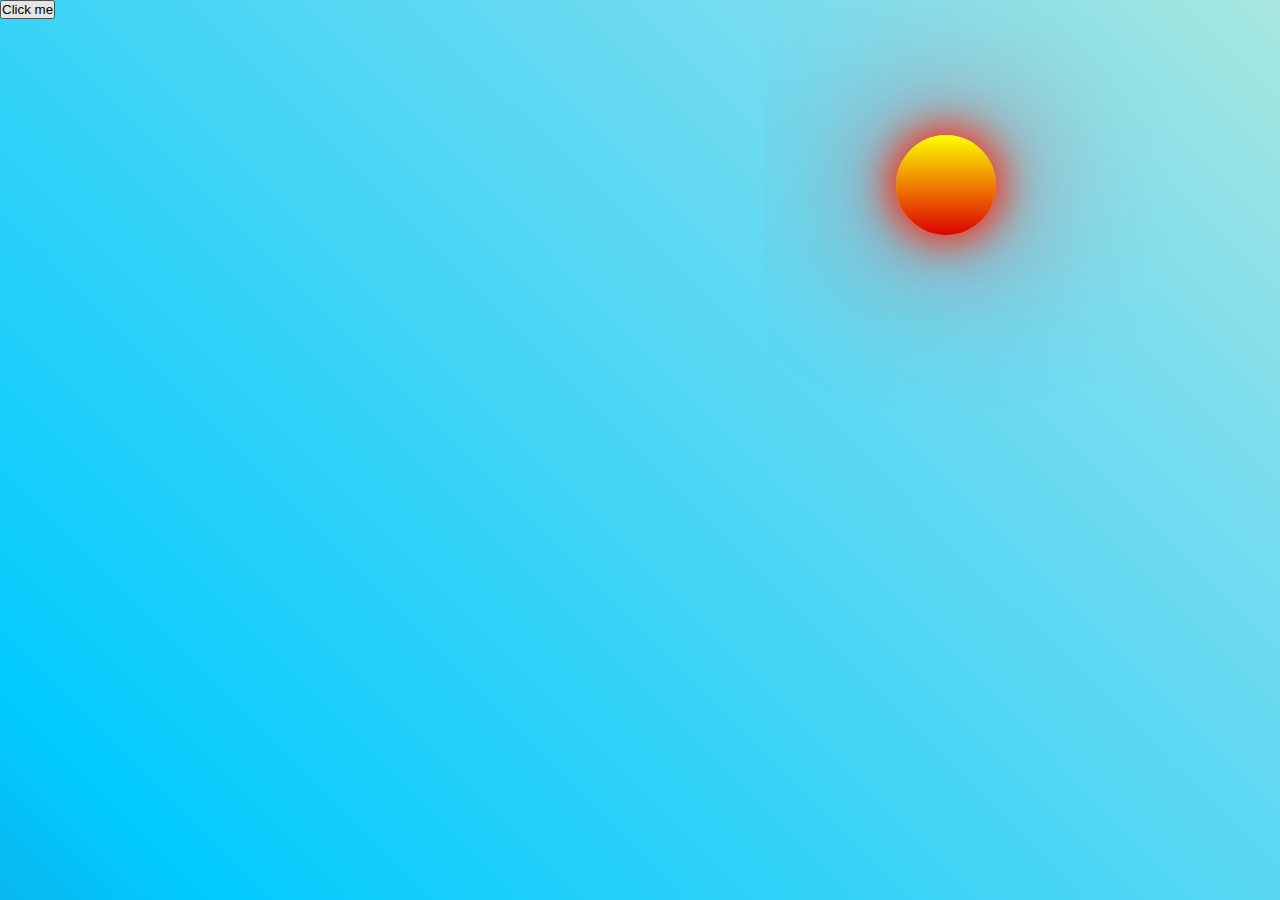
<file: test/flexbox/index.html>
<!DOCTYPE html>
<html lang="en">

<head>
    <meta charset="UTF-8">
    <meta http-equiv="X-UA-Compatible" content="IE=edge">
    <meta name="viewport" content="width=device-width, initial-scale=1.0">
    <title>Document</title>
    <link rel="stylesheet" href="style.css">
    <link rel="stylesheet" href="animation.css">
    <link rel="stylesheet" href="moon.css">
    <link rel="stylesheet" href="sun.css">

</head>

<body class="light">
    <div id="sky">
        <div class="stars"></div>
        <div class="stars2"></div>
        <div class="stars3"></div>
        <div class="comet"></div>
        <button class="darkmode">Click me</button>
        <div class="theSun themoon">
        </div>
       


    </div>
    <div class="photo-frame">
        <img class="Photo" width="30%" height="70vh">
    </div>
    <div class="loader"></div>
    <script src="app.js"></script>
</body>

</html>
</file>
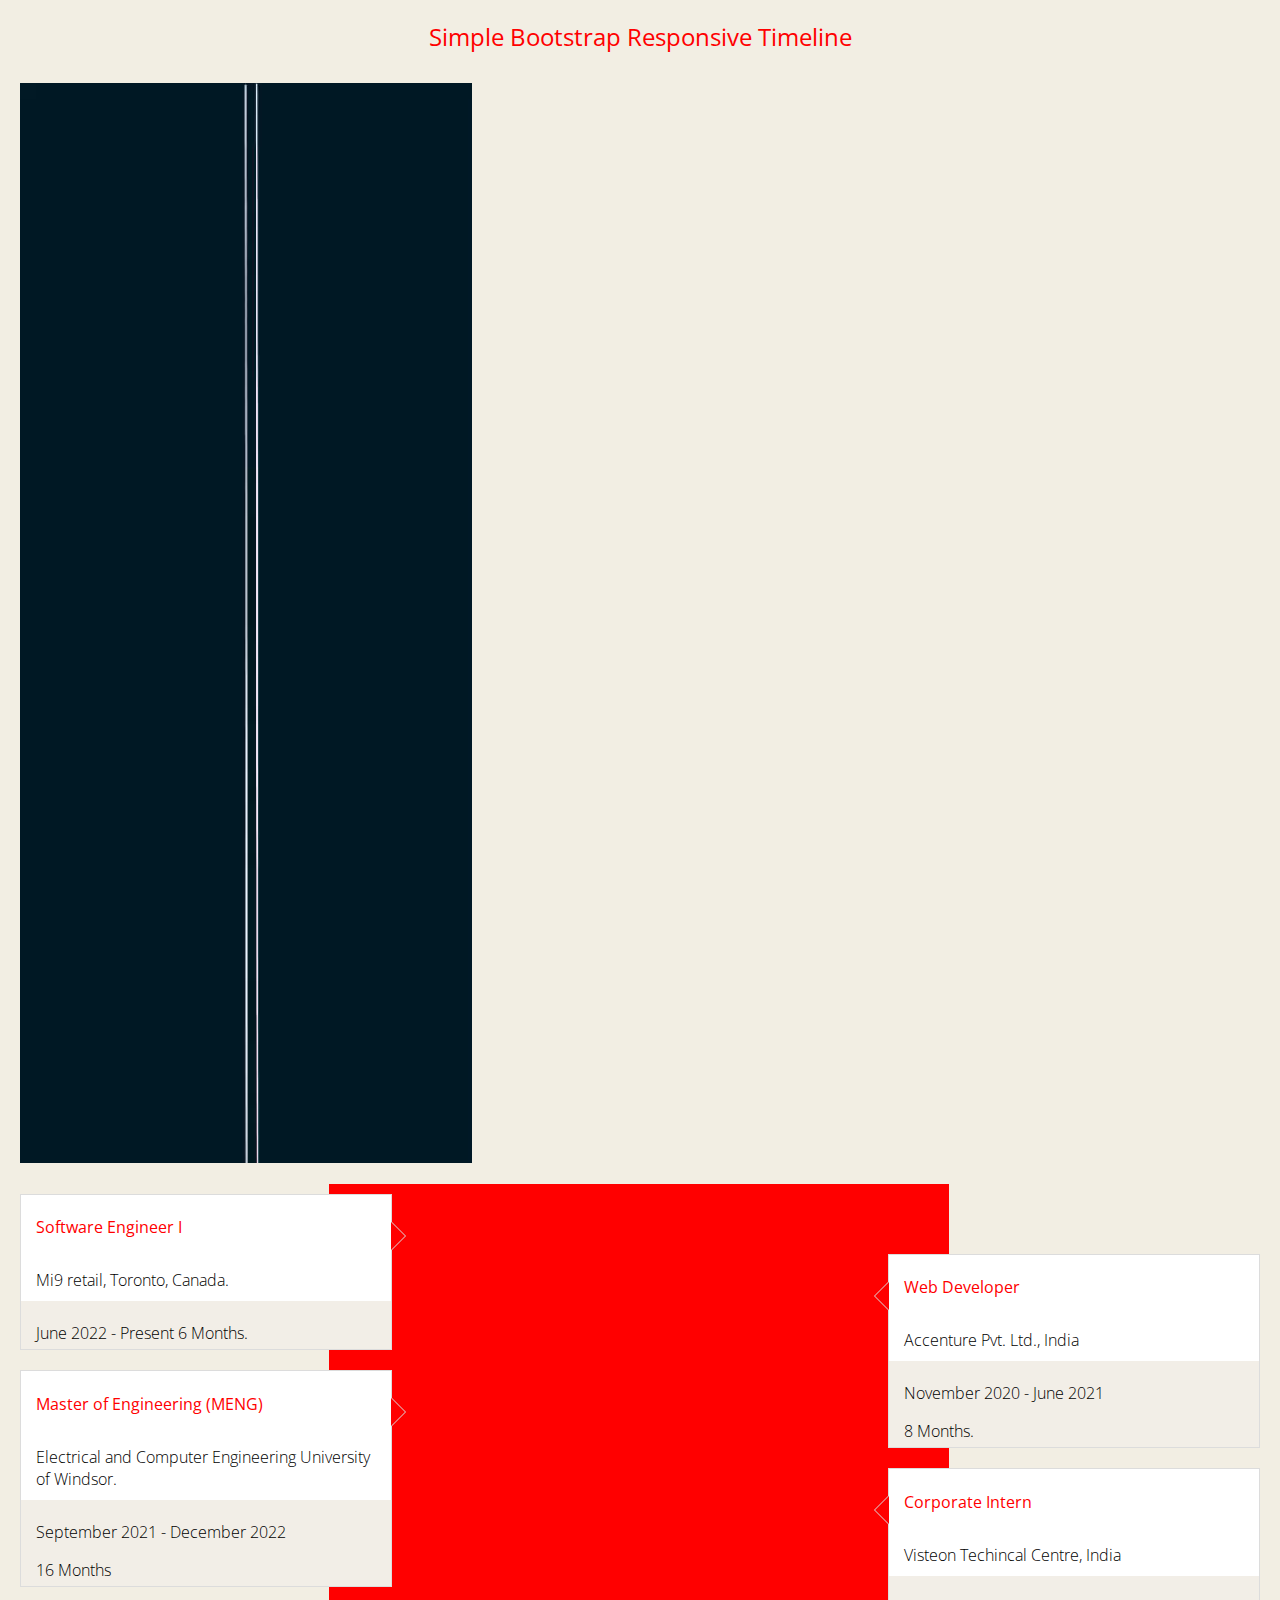
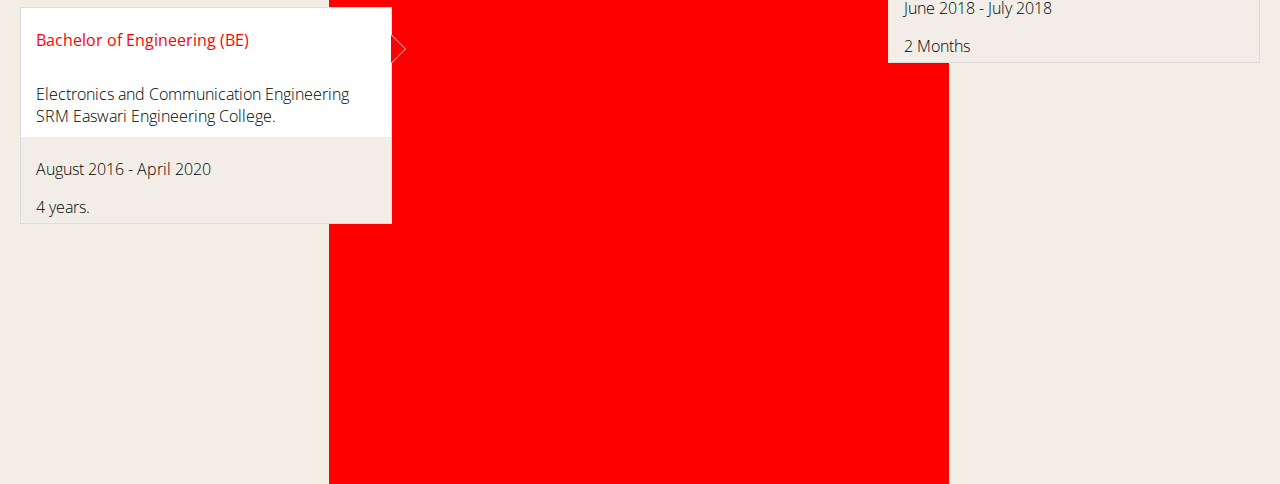
<file: test/boxex.html>
<!DOCTYPE html>
<html lang="en">

<head>
    <meta charset="UTF-8">
    <meta name="viewport" content="width=device-width, initial-scale=1.0">
    <title>Test</title>
    <link rel="stylesheet" href="boxes.css">
    <link href="https://fonts.googleapis.com/css?family=Roboto&display=swap" rel="stylesheet">
</head>
    
<body>
<h2>Simple Bootstrap Responsive Timeline</h2>
<video src="videos/Emoji 2.mp4"></video>
<ul class="timeline">
    
      
    <li>
        <div class="timeline-badge">
          <a><i class="fa fa-circle" id=""></i></a>
        </div>
        <div class="timeline-panel">
            
            <div class="timeline-heading">
                <h4>Software Engineer I </h4>
            </div>
            <div class="timeline-body">
                <p>Mi9 retail, Toronto, Canada.</p>
            </div>
            <div class="timeline-footer">
                <p class="text-right">June 2022 - Present    6 Months.</p>
            </div>
        </div>
    </li>
    
    <li class="timeline-inverted">
        <div class="timeline-badge">
            <a><i class="fa fa-circle invert" id=""></i></a>
        </div>
        <div class="timeline-panel">
            <div class="timeline-heading">
                <h4>Web Developer</h4>
            </div>
            <div class="timeline-body">
                <p>Accenture Pvt. Ltd., India</p>
            <div class="timeline-footer">
                <p class="text-right">November 2020 - June 2021</p>
                <p class="text-right">8 Months.</p>
            </div>
        </div>
    </li>
    
    <li>
        <div class="timeline-badge">
            <a><i class="fa fa-circle" id=""></i></a>
        </div>
        <div class="timeline-panel">
            <div class="timeline-heading">
                <h4>Master of Engineering (MENG)</h4>
            </div>
            <div class="timeline-body">
                <p>Electrical and Computer Engineering
                    University of Windsor.</p>
            </div>
            <div class="timeline-footer">
                <p class="text-right">September 2021 - December 2022</p>
                <p class="text-right">16 Months</p>
            </div>
        </div>
    </li>
    <li class="timeline-inverted">
        <div class="timeline-badge">
            <a><i class="fa fa-circle invert" id=""></i></a>
        </div>
        <div class="timeline-panel">
            <div class="timeline-heading">
                <h4>Corporate Intern</h4>
            </div>
            <div class="timeline-body">
                <p>Visteon Techincal Centre, India</p>
            </div>
            <div class="timeline-footer">
                <p class="text-right">June 2018 - July 2018</p>
                <p class="text-right">2 Months</p>
            </div>
        </div>
    </li>
    <li>
        <div class="timeline-badge">
            <a><i class="fa fa-circle" id=""></i></a>
        </div>
        <div class="timeline-panel">
            <div class="timeline-heading">
                <h4>Bachelor of Engineering (BE)</h4>
            </div>
            <div class="timeline-body">
                <p>Electronics and Communication Engineering
                    SRM Easwari Engineering College.</p>
            </div>
            <div class="timeline-footer">
                <p class="text-right">August 2016 - April 2020</p>
                <p class="text-right">4 years.</p>
            </div>
        </div>
    </li>
    
    <li class="clearfix no-float"></li>
</ul>


    
    </body>

</html>
</file>
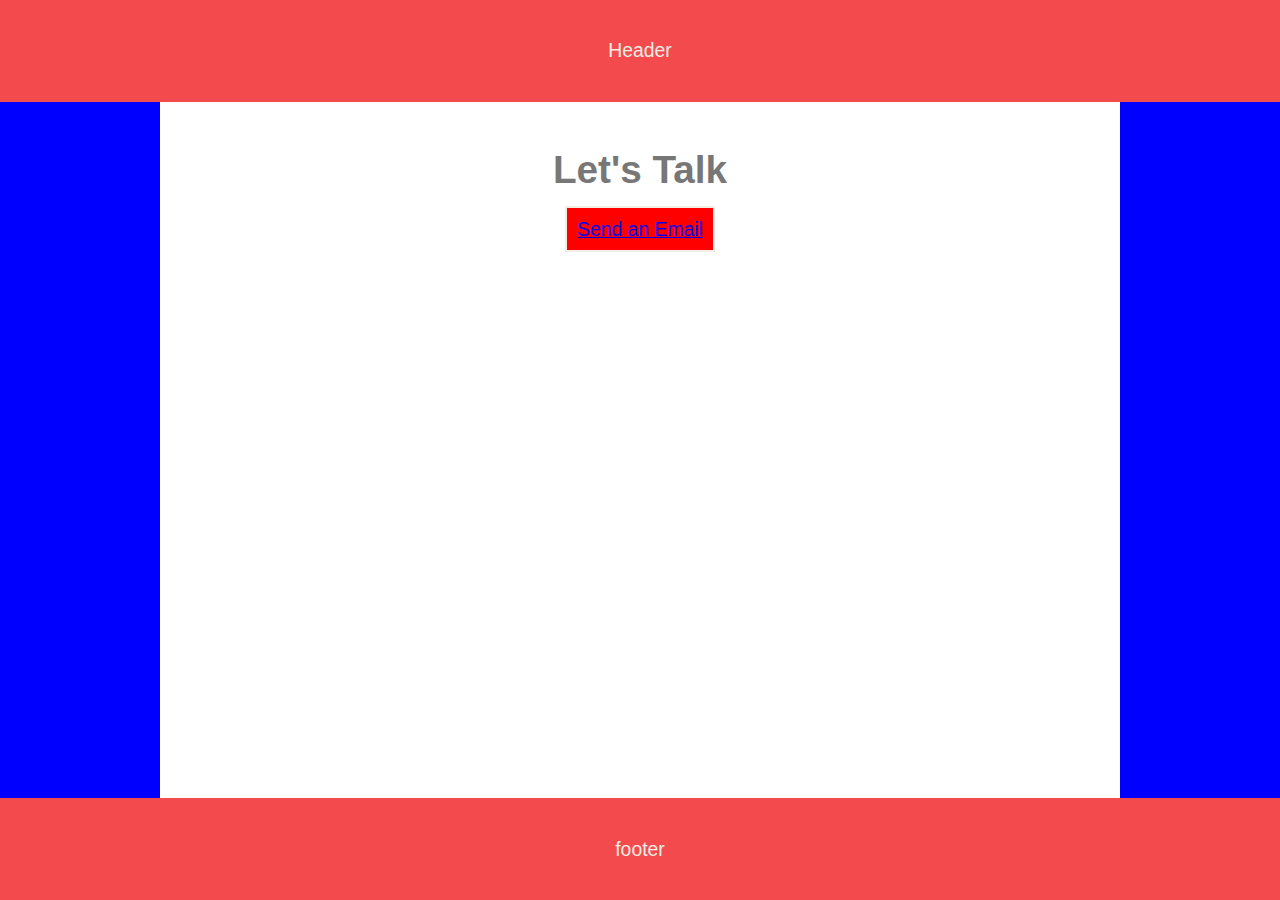
<file: test/example.html>
<!DOCTYPE html>
<html lang="en">

<head>
    <meta name="viewport" content="width=device-width, initial-scale=1.0">
    <link rel="stylesheet" href="ex.css">
    <link href="https://fonts.googleapis.com/css?family=Roboto&display=swap" rel="stylesheet">
    <link rel="stylesheet"
    href="https://fonts.googleapis.com/css2?family=Material+Symbols+Outlined:opsz,wght,FILL,GRAD@20..48,100..700,0..1,-50..200" />
</head>
<body >
    <section class="holy-grail">
        <header>
            <p>
                Header
            </p>
        </header>
        <div class="holy-grail-body">
            <section class="holy-grail-content">
               <h1>Let's Talk</h1>
               <span class="email_button"><a href=" mailto: sudhan0108@gmail.com">Send an Email</a></span>
            </section>
    
            <div class="holy-grail-sidebar-1 hg-sidebar">
              
     
        
            </div>
            <div class="holy-grail-sidebar-2 hg-sidebar">
              
       
            </div>
            
            </div>
            
        </div>
        <footer>
            <p>footer</p>
        </footer>

    </section>
    


</body>
</file>
<file: test/flexbox/style.css>
* {
    margin: 0;
    padding: 0;
    box-sizing: border-box;
}

.head {
    display: flex;
    justify-content: center;

}

/*body{
    height: 100vh;
    background: linear-gradient(rgb(47,150,163),rgb(48,62,143));
}*/
.searchbox {
    width: 300px;
    background-color: aquamarine;
    flex-grow: 1;
}

.searchicon {
    min-width: 100px;
    min-height: 100px;
    background-color: blue;
}
/*.photo-frame{
    top:0;
    position: absolute;
}*/
.photo-frame {
    background: rgba(0, 0, 0, 0.8);

    backdrop-filter: blur(10px);
}

/* @supports (-webkit-backdrop-filter: none) or (backdrop-filter: none) {
    .photo-frame-active {
      -webkit-backdrop-filter: blur(10px);
      backdrop-filter: blur(10px);
    }
  }*/
.photo-frame {
    /* From https://css.glass */
    background: rgba(255, 255, 255, 0.08);
    border-radius: 16px;
    box-shadow: 0 4px 30px rgba(0, 0, 0, 0.1);
    backdrop-filter: blur(2.4px);
    -webkit-backdrop-filter: blur(2.4px);
    border: 1px solid rgba(255, 255, 255, 0.4);
    /* background-color: black;*/
    position: absolute;
    top: 15vh;
    left: 5%;
}

.photo-frame img{
    border: none;
    width: 400px;
    height: 600px;
    padding: 20px;
    object-fit: cover;
    box-shadow: 0 4px 30px rgba(255, 255, 255, 0.1);
    backdrop-filter: blur(0.4px);

}
</file>
<file: test/flexbox/animation.css>
.loader {
  position: relative;
  width: 2.5em;
  height: 2.5em;
  transform: rotate(165deg);
}
.loader:before, .loader:after {
  content: "";
  position: absolute;
  top: 50%;
  left: 50%;
  display: block;
  width: 0.5em;
  height: 0.5em;
  border-radius: 0.25em;
  transform: translate(-50%, -50%);
}
.loader:before {
  -webkit-animation: before 2s infinite;
          animation: before 2s infinite;
}
.loader:after {
  -webkit-animation: after 2s infinite;
          animation: after 2s infinite;
}

@-webkit-keyframes before {
  0% {
    width: 0.5em;
    box-shadow: 1em -0.5em hsla(337deg, 84%, 48%, 0.75), -1em 0.5em hsla(190deg, 61%, 65%, 0.75);
  }
  35% {
    width: 2.5em;
    box-shadow: 0 -0.5em hsla(337deg, 84%, 48%, 0.75), 0 0.5em hsla(190deg, 61%, 65%, 0.75);
  }
  70% {
    width: 0.5em;
    box-shadow: -1em -0.5em hsla(337deg, 84%, 48%, 0.75), 1em 0.5em hsla(190deg, 61%, 65%, 0.75);
  }
  100% {
    box-shadow: 1em -0.5em hsla(337deg, 84%, 48%, 0.75), -1em 0.5em hsla(190deg, 61%, 65%, 0.75);
  }
}

@keyframes before {
  0% {
    width: 0.5em;
    box-shadow: 1em -0.5em hsla(337deg, 84%, 48%, 0.75), -1em 0.5em hsla(190deg, 61%, 65%, 0.75);
  }
  35% {
    width: 2.5em;
    box-shadow: 0 -0.5em hsla(337deg, 84%, 48%, 0.75), 0 0.5em hsla(190deg, 61%, 65%, 0.75);
  }
  70% {
    width: 0.5em;
    box-shadow: -1em -0.5em hsla(337deg, 84%, 48%, 0.75), 1em 0.5em hsla(190deg, 61%, 65%, 0.75);
  }
  100% {
    box-shadow: 1em -0.5em hsla(337deg, 84%, 48%, 0.75), -1em 0.5em hsla(190deg, 61%, 65%, 0.75);
  }
}
@-webkit-keyframes after {
  0% {
    height: 0.5em;
    box-shadow: 0.5em 1em hsla(160deg, 50%, 48%, 0.75), -0.5em -1em hsla(41deg, 82%, 52%, 0.75);
  }
  35% {
    height: 2.5em;
    box-shadow: 0.5em 0 hsla(160deg, 50%, 48%, 0.75), -0.5em 0 hsla(41deg, 82%, 52%, 0.75);
  }
  70% {
    height: 0.5em;
    box-shadow: 0.5em -1em hsla(160deg, 50%, 48%, 0.75), -0.5em 1em hsla(41deg, 82%, 52%, 0.75);
  }
  100% {
    box-shadow: 0.5em 1em hsla(160deg, 50%, 48%, 0.75), -0.5em -1em hsla(41deg, 82%, 52%, 0.75);
  }
}
@keyframes after {
  0% {
    height: 0.5em;
    box-shadow: 0.5em 1em hsla(160deg, 50%, 48%, 0.75), -0.5em -1em hsla(41deg, 82%, 52%, 0.75);
  }
  35% {
    height: 2.5em;
    box-shadow: 0.5em 0 hsla(160deg, 50%, 48%, 0.75), -0.5em 0 hsla(41deg, 82%, 52%, 0.75);
  }
  70% {
    height: 0.5em;
    box-shadow: 0.5em -1em hsla(160deg, 50%, 48%, 0.75), -0.5em 1em hsla(41deg, 82%, 52%, 0.75);
  }
  100% {
    box-shadow: 0.5em 1em hsla(160deg, 50%, 48%, 0.75), -0.5em -1em hsla(41deg, 82%, 52%, 0.75);
  }
}
/**
* Attempt to center the whole thing!
*/
html,
body {
  height: 100%;
}

.loader {
  position: absolute;
  top: calc(50% - 1.25em);
  left: calc(50% - 1.25em);
}

html {
  height: 100%;
}
html body {
  width: 100%;
  height: 100%;
  margin: 0;
}

.dark > #sky > .stars {
  z-index: 10;
  width: 1px;
  height: 1px;
  border-radius: 50%;
  background: transparent;
  box-shadow: 941px 1403px #FFF , 1836px 1082px #FFF , 1218px 1970px #FFF , 74px 1911px #FFF , 1982px 1653px #FFF , 1516px 54px #FFF , 2172px 1045px #FFF , 1947px 1123px #FFF , 2380px 1096px #FFF , 2056px 94px #FFF , 1978px 1280px #FFF , 1264px 737px #FFF , 1456px 1133px #FFF , 1634px 1280px #FFF , 2371px 1106px #FFF , 462px 1885px #FFF , 1029px 1134px #FFF , 2435px 2306px #FFF , 749px 195px #FFF , 1980px 1677px #FFF , 44px 727px #FFF , 2160px 578px #FFF , 515px 1225px #FFF , 2475px 1791px #FFF , 954px 1569px #FFF , 1023px 2270px #FFF , 340px 208px #FFF , 441px 1646px #FFF , 365px 1123px #FFF , 89px 821px #FFF , 283px 1494px #FFF , 1608px 263px #FFF , 1090px 145px #FFF , 2542px 2263px #FFF , 2295px 499px #FFF , 1207px 2095px #FFF , 1979px 156px #FFF , 2194px 2320px #FFF , 397px 232px #FFF , 42px 1957px #FFF , 809px 760px #FFF , 1202px 245px #FFF , 1333px 436px #FFF , 370px 258px #FFF , 1647px 60px #FFF , 483px 2469px #FFF , 1300px 2443px #FFF , 53px 78px #FFF , 191px 296px #FFF , 1953px 1413px #FFF , 1557px 488px #FFF , 1602px 774px #FFF , 2097px 1005px #FFF , 176px 201px #FFF , 2186px 459px #FFF , 2082px 2195px #FFF , 1193px 315px #FFF , 655px 1486px #FFF , 1261px 2185px #FFF , 586px 57px #FFF , 133px 2422px #FFF , 1514px 2517px #FFF , 1985px 1921px #FFF , 831px 1903px #FFF , 454px 1127px #FFF , 461px 1020px #FFF , 315px 1825px #FFF , 2048px 1291px #FFF , 1504px 1625px #FFF , 2514px 1993px #FFF , 877px 1003px #FFF , 1786px 868px #FFF , 487px 625px #FFF , 1287px 2178px #FFF , 1912px 1467px #FFF , 2210px 1608px #FFF , 8px 2509px #FFF , 1144px 2162px #FFF , 2408px 312px #FFF , 2440px 2315px #FFF , 2359px 1448px #FFF , 1276px 2506px #FFF , 2065px 89px #FFF , 2553px 923px #FFF , 1661px 349px #FFF , 793px 1143px #FFF , 1447px 412px #FFF , 1948px 697px #FFF , 188px 699px #FFF , 1231px 1107px #FFF , 218px 2501px #FFF , 2291px 1940px #FFF , 1966px 733px #FFF , 1826px 2444px #FFF , 769px 2009px #FFF , 1526px 467px #FFF , 982px 50px #FFF , 1289px 1344px #FFF , 2487px 1908px #FFF , 1147px 1778px #FFF , 1049px 342px #FFF , 1857px 102px #FFF , 1941px 437px #FFF , 1424px 578px #FFF , 717px 2299px #FFF , 1082px 1150px #FFF , 1609px 690px #FFF , 1508px 1298px #FFF , 943px 1348px #FFF , 660px 2371px #FFF , 1133px 2358px #FFF , 2022px 1250px #FFF , 192px 365px #FFF , 2337px 1360px #FFF , 2535px 2064px #FFF , 1355px 1477px #FFF , 918px 2170px #FFF , 2412px 369px #FFF , 995px 1005px #FFF , 1803px 1466px #FFF , 1544px 119px #FFF , 1323px 1130px #FFF , 1523px 2021px #FFF , 519px 910px #FFF , 1045px 1706px #FFF , 1424px 2393px #FFF , 596px 1236px #FFF , 393px 1704px #FFF , 2428px 770px #FFF , 1028px 1544px #FFF , 1092px 1769px #FFF , 1393px 1350px #FFF , 2480px 1870px #FFF , 1059px 1638px #FFF , 1655px 591px #FFF , 427px 2469px #FFF , 675px 745px #FFF , 1999px 579px #FFF , 1030px 467px #FFF , 927px 86px #FFF , 8px 1788px #FFF , 1726px 1031px #FFF , 397px 1540px #FFF , 1378px 781px #FFF , 1474px 1800px #FFF , 764px 741px #FFF , 609px 1097px #FFF , 1103px 356px #FFF , 643px 673px #FFF , 1160px 104px #FFF , 1357px 1192px #FFF , 983px 882px #FFF , 1688px 2128px #FFF , 283px 317px #FFF , 502px 1122px #FFF , 380px 2398px #FFF , 2504px 2473px #FFF , 177px 333px #FFF , 214px 94px #FFF , 1075px 511px #FFF , 397px 706px #FFF , 1645px 1180px #FFF , 1301px 2124px #FFF , 1202px 1127px #FFF , 1323px 1943px #FFF , 1398px 1751px #FFF , 321px 2332px #FFF , 1430px 853px #FFF , 1115px 1034px #FFF , 2054px 2262px #FFF , 2028px 250px #FFF , 2520px 1264px #FFF , 316px 942px #FFF , 961px 1660px #FFF , 1509px 904px #FFF , 2527px 2032px #FFF , 2244px 1786px #FFF , 40px 1973px #FFF , 1329px 1141px #FFF , 1875px 521px #FFF , 222px 515px #FFF , 2118px 964px #FFF , 243px 47px #FFF , 1772px 75px #FFF , 1539px 663px #FFF , 242px 895px #FFF , 838px 879px #FFF , 1608px 2419px #FFF , 5px 1649px #FFF , 222px 1043px #FFF , 1887px 874px #FFF , 1546px 1405px #FFF , 1594px 504px #FFF , 2064px 1145px #FFF , 258px 541px #FFF , 2364px 963px #FFF , 2154px 1210px #FFF , 1347px 2374px #FFF , 1660px 2192px #FFF , 1271px 2165px #FFF , 2148px 140px #FFF , 461px 364px #FFF , 482px 2422px #FFF , 183px 1519px #FFF , 492px 487px #FFF , 277px 1360px #FFF , 1137px 2484px #FFF , 2492px 862px #FFF , 1691px 341px #FFF , 1464px 1284px #FFF , 1171px 146px #FFF , 1344px 545px #FFF , 209px 346px #FFF , 1473px 1213px #FFF , 1589px 814px #FFF , 2396px 1007px #FFF , 972px 2083px #FFF , 544px 1752px #FFF , 1701px 1837px #FFF , 137px 1802px #FFF , 1458px 1074px #FFF , 2399px 1988px #FFF , 1746px 1049px #FFF , 1616px 926px #FFF , 2160px 1509px #FFF , 630px 169px #FFF , 1060px 591px #FFF , 522px 1665px #FFF , 1889px 435px #FFF , 2342px 1994px #FFF , 466px 1935px #FFF , 974px 1998px #FFF , 777px 2248px #FFF , 1058px 1379px #FFF , 1106px 697px #FFF , 1300px 1093px #FFF , 1196px 671px #FFF , 1713px 1527px #FFF , 2248px 749px #FFF , 496px 372px #FFF , 1907px 388px #FFF , 2257px 48px #FFF , 2419px 403px #FFF , 380px 1479px #FFF , 288px 2532px #FFF , 1773px 2045px #FFF , 778px 1948px #FFF , 823px 2026px #FFF , 1807px 2366px #FFF , 1345px 990px #FFF , 1480px 1151px #FFF , 810px 347px #FFF , 838px 1076px #FFF , 86px 325px #FFF , 2301px 1417px #FFF , 715px 925px #FFF , 736px 345px #FFF , 196px 2349px #FFF , 992px 2087px #FFF , 1184px 2528px #FFF , 1138px 1797px #FFF , 245px 1724px #FFF , 2303px 769px #FFF , 1950px 2038px #FFF , 2482px 887px #FFF , 2118px 925px #FFF , 2062px 715px #FFF , 705px 553px #FFF , 481px 441px #FFF , 120px 2427px #FFF , 1153px 881px #FFF , 503px 1578px #FFF , 605px 165px #FFF , 2064px 2542px #FFF , 1658px 363px #FFF , 2291px 814px #FFF , 501px 708px #FFF , 1161px 1513px #FFF , 2307px 708px #FFF , 270px 727px #FFF , 403px 2363px #FFF , 240px 1594px #FFF , 2108px 1275px #FFF , 504px 842px #FFF , 1520px 1690px #FFF , 1891px 2004px #FFF , 2157px 1251px #FFF , 2285px 1453px #FFF , 2153px 133px #FFF , 1165px 2269px #FFF , 1117px 426px #FFF , 45px 544px #FFF , 1573px 1335px #FFF , 87px 1174px #FFF , 1769px 1987px #FFF , 284px 1860px #FFF , 1372px 341px #FFF , 770px 577px #FFF , 663px 499px #FFF , 2027px 359px #FFF , 999px 837px #FFF , 1062px 1387px #FFF , 1331px 2127px #FFF , 1501px 126px #FFF , 1522px 595px #FFF , 165px 1812px #FFF , 152px 599px #FFF , 581px 836px #FFF , 402px 418px #FFF , 1254px 1041px #FFF , 2330px 1882px #FFF , 814px 1620px #FFF , 1611px 1823px #FFF , 2216px 478px #FFF , 1947px 1102px #FFF , 1041px 452px #FFF , 812px 1571px #FFF , 1013px 1696px #FFF , 2333px 1267px #FFF , 1756px 1427px #FFF , 1080px 480px #FFF , 231px 1523px #FFF , 2523px 1781px #FFF , 302px 1400px #FFF , 1163px 1442px #FFF , 916px 1662px #FFF , 1052px 2384px #FFF , 555px 1746px #FFF , 1939px 587px #FFF , 2167px 2491px #FFF , 911px 1625px #FFF , 2244px 2413px #FFF , 41px 360px #FFF , 1547px 396px #FFF , 1684px 1132px #FFF , 1107px 625px #FFF , 1609px 1566px #FFF , 1102px 711px #FFF , 2247px 31px #FFF , 146px 1752px #FFF , 989px 121px #FFF , 2151px 1788px #FFF , 720px 901px #FFF , 1510px 852px #FFF , 1050px 2139px #FFF , 35px 641px #FFF , 1707px 805px #FFF , 662px 517px #FFF , 2211px 2085px #FFF , 60px 460px #FFF , 1150px 1059px #FFF , 1263px 1249px #FFF , 523px 1961px #FFF , 1617px 2080px #FFF , 1299px 1260px #FFF , 4px 266px #FFF , 1196px 552px #FFF , 674px 2256px #FFF , 1535px 538px #FFF , 727px 1461px #FFF , 2110px 2397px #FFF , 715px 2533px #FFF , 1416px 1067px #FFF , 1876px 2312px #FFF , 837px 371px #FFF , 960px 1763px #FFF , 349px 1082px #FFF , 815px 2396px #FFF , 1749px 1825px #FFF , 1140px 1082px #FFF , 1780px 1160px #FFF , 2407px 2460px #FFF , 1022px 2498px #FFF , 23px 1242px #FFF , 2204px 690px #FFF , 2184px 2347px #FFF , 538px 1167px #FFF , 1818px 373px #FFF , 805px 1583px #FFF , 1823px 861px #FFF , 1325px 2539px #FFF , 1642px 2147px #FFF , 1533px 1907px #FFF , 1770px 1846px #FFF , 1516px 1835px #FFF , 550px 1741px #FFF , 906px 296px #FFF , 832px 785px #FFF , 1655px 2469px #FFF , 1799px 2317px #FFF , 2552px 914px #FFF , 575px 2366px #FFF , 2242px 1926px #FFF , 1636px 2087px #FFF , 2466px 2288px #FFF , 1790px 169px #FFF , 1767px 2529px #FFF , 490px 522px #FFF , 1379px 1369px #FFF , 908px 2228px #FFF , 1278px 1471px #FFF , 1045px 162px #FFF , 1288px 407px #FFF , 1632px 927px #FFF , 1972px 1769px #FFF , 740px 1922px #FFF , 921px 2355px #FFF , 531px 1546px #FFF , 834px 8px #FFF , 1868px 811px #FFF , 1658px 1759px #FFF , 311px 76px #FFF , 394px 77px #FFF , 764px 1861px #FFF , 264px 2024px #FFF , 1876px 482px #FFF , 1097px 2234px #FFF , 1716px 406px #FFF , 240px 1593px #FFF , 1760px 1836px #FFF , 1328px 2506px #FFF , 986px 1054px #FFF , 271px 365px #FFF , 108px 2536px #FFF , 159px 899px #FFF , 509px 1907px #FFF , 2391px 216px #FFF , 1948px 380px #FFF , 1877px 1285px #FFF , 1061px 1772px #FFF , 1261px 1520px #FFF , 489px 1993px #FFF , 1621px 1781px #FFF , 485px 916px #FFF , 1559px 1000px #FFF , 1593px 304px #FFF , 1203px 1062px #FFF , 180px 1499px #FFF , 2428px 2443px #FFF , 133px 1015px #FFF , 158px 2230px #FFF , 1906px 1988px #FFF , 2391px 1203px #FFF , 363px 1002px #FFF , 1845px 2442px #FFF , 234px 2043px #FFF , 1596px 523px #FFF , 2089px 2323px #FFF , 1972px 362px #FFF , 2311px 1627px #FFF , 278px 934px #FFF , 1961px 2524px #FFF , 453px 1635px #FFF , 1070px 1523px #FFF , 958px 501px #FFF , 1543px 1321px #FFF , 397px 401px #FFF , 1253px 839px #FFF , 737px 244px #FFF , 2306px 851px #FFF , 1585px 1497px #FFF , 23px 1641px #FFF , 2265px 959px #FFF , 932px 1857px #FFF , 721px 1931px #FFF , 815px 1718px #FFF , 2397px 1526px #FFF , 1063px 197px #FFF , 221px 430px #FFF , 1506px 933px #FFF , 50px 1493px #FFF , 2306px 758px #FFF , 1269px 497px #FFF , 1869px 2025px #FFF , 1099px 2341px #FFF , 724px 15px #FFF , 1732px 1368px #FFF , 191px 2221px #FFF , 1271px 1989px #FFF , 497px 722px #FFF , 185px 806px #FFF , 2099px 456px #FFF , 69px 11px #FFF , 847px 1478px #FFF , 2028px 2089px #FFF , 1049px 1027px #FFF , 1670px 469px #FFF , 1528px 354px #FFF , 1025px 2029px #FFF , 337px 1509px #FFF , 832px 1083px #FFF , 393px 1055px #FFF , 1681px 827px #FFF , 971px 343px #FFF , 414px 850px #FFF , 2066px 1063px #FFF , 550px 1969px #FFF , 702px 801px #FFF , 2344px 1967px #FFF , 2539px 1204px #FFF , 1228px 2218px #FFF , 1692px 309px #FFF , 1861px 2316px #FFF , 287px 1325px #FFF , 1698px 244px #FFF , 1355px 2240px #FFF , 2496px 1102px #FFF , 2038px 327px #FFF , 2343px 611px #FFF , 2030px 672px #FFF , 1745px 1497px #FFF , 575px 1729px #FFF , 1864px 186px #FFF , 1748px 795px #FFF , 872px 57px #FFF , 441px 1263px #FFF , 1562px 2091px #FFF , 2184px 1885px #FFF , 1085px 2025px #FFF , 1323px 1225px #FFF , 80px 2510px #FFF , 558px 1318px #FFF , 1913px 960px #FFF , 1479px 1360px #FFF , 2112px 452px #FFF , 1717px 1858px #FFF , 954px 1853px #FFF , 578px 896px #FFF , 1817px 1169px #FFF , 1519px 1029px #FFF , 1132px 1761px #FFF , 934px 2138px #FFF , 1758px 906px #FFF , 851px 422px #FFF , 367px 949px #FFF , 1073px 272px #FFF , 1618px 1992px #FFF , 463px 876px #FFF , 319px 2277px #FFF , 1760px 2467px #FFF , 89px 1511px #FFF , 2486px 727px #FFF , 551px 1019px #FFF , 1253px 211px #FFF , 2320px 1924px #FFF , 1049px 1170px #FFF , 1763px 2127px #FFF , 1819px 2395px #FFF , 2318px 1146px #FFF , 799px 2537px #FFF , 2274px 1150px #FFF , 2378px 528px #FFF , 984px 2197px #FFF , 601px 1841px #FFF , 858px 1197px #FFF , 1126px 1064px #FFF , 2496px 473px #FFF , 498px 1662px #FFF , 310px 726px #FFF , 1581px 1911px #FFF , 2183px 879px #FFF , 1810px 2266px #FFF , 2435px 2220px #FFF , 25px 1408px #FFF , 621px 2343px #FFF , 1524px 1417px #FFF , 1310px 2343px #FFF , 1039px 2306px #FFF , 1817px 1795px #FFF , 2086px 1718px #FFF , 1695px 2255px #FFF , 1261px 1952px #FFF , 2261px 780px #FFF , 1444px 503px #FFF , 628px 941px #FFF , 1377px 703px #FFF , 1493px 1769px #FFF , 800px 2114px #FFF , 909px 2263px #FFF , 64px 1698px #FFF , 1842px 2414px #FFF , 1301px 1494px #FFF , 1337px 1535px #FFF , 2186px 355px #FFF , 898px 2344px #FFF , 909px 1529px #FFF , 2325px 1858px #FFF , 186px 666px #FFF , 63px 886px #FFF , 1203px 2220px #FFF , 947px 664px #FFF , 1566px 278px #FFF , 1848px 2176px #FFF , 1809px 424px #FFF , 576px 500px #FFF , 1159px 2342px #FFF , 1511px 1539px #FFF , 1679px 169px #FFF , 410px 299px #FFF , 1102px 407px #FFF , 1874px 1084px #FFF , 738px 444px #FFF , 719px 259px #FFF , 28px 2416px #FFF , 1784px 2413px #FFF , 1961px 1573px #FFF , 485px 2141px #FFF , 2140px 550px #FFF , 2499px 890px #FFF , 544px 1625px #FFF , 2268px 654px #FFF , 1204px 1267px #FFF , 1507px 57px #FFF , 2271px 353px #FFF , 642px 909px #FFF , 1535px 1141px #FFF , 996px 1963px #FFF , 2125px 1138px #FFF , 2348px 2378px #FFF , 738px 2421px #FFF , 2037px 1463px #FFF , 1700px 991px #FFF , 594px 1283px #FFF , 1844px 1563px #FFF , 299px 111px #FFF , 2331px 1692px #FFF , 2158px 841px #FFF , 1431px 2220px #FFF , 2205px 661px #FFF , 115px 433px #FFF , 538px 603px #FFF , 1015px 351px #FFF , 369px 842px #FFF , 836px 1986px #FFF , 282px 338px #FFF , 1090px 2136px #FFF , 1827px 2125px #FFF , 1229px 2534px #FFF , 707px 2425px #FFF , 639px 592px #FFF , 1710px 2483px #FFF , 2364px 841px #FFF , 1893px 44px #FFF , 1967px 2003px #FFF , 54px 1669px #FFF , 652px 516px #FFF , 501px 1881px #FFF , 1126px 966px #FFF , 879px 2310px #FFF , 1622px 1642px #FFF , 811px 2024px #FFF , 1842px 1197px #FFF , 237px 209px #FFF , 696px 1192px #FFF , 1397px 2083px #FFF , 794px 2127px #FFF , 2279px 422px #FFF , 1145px 2166px #FFF , 1741px 1631px #FFF , 1793px 2161px #FFF , 1557px 700px #FFF , 1485px 1168px #FFF , 1423px 2217px #FFF , 618px 578px #FFF , 727px 644px #FFF , 2409px 162px #FFF , 1936px 541px #FFF , 2159px 3px #FFF , 326px 26px #FFF , 2176px 2065px #FFF , 892px 1356px #FFF , 256px 711px #FFF , 2192px 773px #FFF , 110px 256px #FFF , 2007px 958px #FFF , 2196px 676px #FFF , 38px 1820px #FFF , 748px 323px #FFF , 1764px 800px #FFF , 1798px 1952px #FFF , 1210px 2100px #FFF , 32px 984px #FFF , 1479px 1952px #FFF , 334px 1624px #FFF , 100px 375px #FFF , 1276px 1414px #FFF , 2392px 1491px #FFF , 1918px 334px #FFF , 1028px 774px #FFF , 1932px 2188px #FFF , 1496px 591px #FFF , 243px 1682px #FFF , 1838px 1287px #FFF , 2466px 1697px #FFF , 889px 142px #FFF , 868px 1996px #FFF , 1414px 1598px #FFF , 1049px 885px #FFF , 1178px 1533px #FFF , 326px 1463px #FFF , 1448px 66px #FFF , 2261px 75px #FFF , 198px 235px #FFF , 2360px 644px #FFF , 1638px 2162px #FFF , 1455px 239px #FFF , 1371px 1871px #FFF , 2547px 382px #FFF , 17px 535px #FFF , 1590px 1271px #FFF , 922px 289px #FFF , 1723px 1830px #FFF , 346px 1019px #FFF , 1458px 1720px #FFF , 129px 1473px #FFF , 407px 2165px #FFF , 838px 2253px #FFF , 1050px 427px #FFF , 927px 987px #FFF , 1534px 1572px #FFF , 986px 287px #FFF , 503px 1076px #FFF , 273px 2062px #FFF , 2357px 956px #FFF , 1023px 833px #FFF , 1026px 221px #FFF , 1967px 783px #FFF , 1511px 1732px #FFF , 913px 1719px #FFF , 1609px 2207px #FFF , 1161px 525px #FFF , 86px 1145px #FFF , 1881px 2263px #FFF , 390px 38px #FFF , 1843px 1235px #FFF , 1743px 2268px #FFF , 2017px 1530px #FFF , 510px 144px #FFF , 349px 742px #FFF , 747px 2144px #FFF , 2083px 1170px #FFF , 2222px 437px #FFF , 1234px 312px #FFF , 1769px 1540px #FFF , 2416px 339px #FFF , 661px 1052px #FFF , 2371px 1520px #FFF , 325px 2091px #FFF , 977px 124px #FFF , 774px 655px #FFF , 175px 1740px #FFF , 945px 1352px #FFF , 475px 134px #FFF , 1661px 472px #FFF , 1778px 2092px #FFF , 1652px 1799px #FFF , 2242px 1380px #FFF , 1009px 1444px #FFF , 1884px 2213px #FFF , 1307px 192px #FFF , 2308px 724px #FFF , 2377px 1562px #FFF , 2018px 1587px #FFF , 1848px 1528px #FFF , 1792px 1882px #FFF , 2038px 2549px #FFF , 2527px 807px #FFF , 1273px 2161px #FFF , 188px 732px #FFF , 1864px 245px #FFF , 713px 1791px #FFF , 1721px 1879px #FFF , 1068px 2475px #FFF , 1242px 1311px #FFF , 2180px 761px #FFF , 220px 307px #FFF , 652px 263px #FFF , 2004px 1718px #FFF , 1605px 1717px #FFF , 570px 710px #FFF , 2448px 1165px #FFF , 50px 1292px #FFF , 1836px 697px #FFF , 1457px 1609px #FFF , 511px 87px #FFF , 1204px 1039px #FFF , 235px 2135px #FFF , 532px 514px #FFF , 1484px 2548px #FFF , 1965px 856px #FFF , 1312px 1741px #FFF , 993px 2129px #FFF , 1728px 716px #FFF , 503px 1662px #FFF , 984px 807px #FFF , 1720px 1689px #FFF , 1129px 631px #FFF , 2046px 1898px #FFF , 2354px 1797px #FFF , 1440px 428px #FFF , 1153px 2187px #FFF , 1792px 976px #FFF , 220px 1076px #FFF , 2215px 418px #FFF , 1714px 1017px #FFF , 1625px 878px #FFF , 315px 112px #FFF , 1808px 2230px #FFF , 1853px 2430px #FFF , 1951px 2106px #FFF , 728px 1605px #FFF , 1032px 818px #FFF , 465px 82px #FFF , 1533px 103px #FFF , 439px 1601px #FFF , 1902px 1820px #FFF , 459px 1568px #FFF , 2473px 1632px #FFF , 409px 1507px #FFF , 275px 1032px #FFF , 685px 1898px #FFF , 149px 1908px #FFF , 1047px 813px #FFF , 1770px 370px #FFF , 2279px 732px #FFF , 131px 2321px #FFF , 2513px 498px #FFF , 73px 2050px #FFF , 477px 1672px #FFF , 1479px 1429px #FFF , 2141px 347px #FFF , 993px 1018px #FFF , 2313px 916px #FFF , 2153px 1585px #FFF , 1712px 1284px #FFF , 174px 553px #FFF , 1649px 6px #FFF , 2264px 1874px #FFF , 178px 2190px #FFF , 789px 1201px #FFF , 487px 1467px #FFF , 568px 1972px #FFF , 2502px 167px #FFF , 1565px 1332px #FFF , 1921px 470px #FFF , 568px 1823px #FFF , 533px 2353px #FFF , 2542px 1826px #FFF , 636px 1375px #FFF , 1110px 2190px #FFF , 251px 2488px #FFF , 1144px 656px #FFF , 303px 2489px #FFF , 3px 16px #FFF , 2192px 1170px #FFF , 1786px 997px #FFF , 2266px 946px #FFF , 2398px 2542px #FFF , 1000px 269px #FFF , 2239px 2309px #FFF , 575px 1351px #FFF , 710px 704px #FFF , 773px 1674px #FFF , 749px 479px #FFF , 348px 1636px #FFF , 1712px 1627px #FFF , 1514px 1185px #FFF , 980px 637px #FFF , 483px 1974px #FFF , 1584px 117px #FFF , 1953px 1603px #FFF , 217px 424px #FFF , 303px 2096px #FFF , 2067px 1963px #FFF , 2134px 716px #FFF , 828px 1728px #FFF , 5px 201px #FFF , 1916px 483px #FFF , 1266px 896px #FFF , 2179px 2258px #FFF , 1109px 1125px #FFF , 442px 1775px #FFF , 816px 967px #FFF , 774px 695px #FFF , 1628px 2290px #FFF , 1426px 1790px #FFF , 1467px 1832px #FFF , 253px 1915px #FFF , 1623px 1128px #FFF , 1043px 629px #FFF , 2099px 935px #FFF , 853px 2509px #FFF , 1151px 1216px #FFF , 2321px 2128px #FFF , 174px 755px #FFF , 1392px 870px #FFF , 479px 1203px #FFF , 2012px 119px #FFF , 2413px 1550px #FFF , 104px 986px #FFF , 234px 1897px #FFF , 499px 2079px #FFF , 586px 1194px #FFF , 1626px 1189px #FFF , 374px 1628px #FFF , 1363px 351px #FFF , 2416px 1883px #FFF , 1665px 1434px #FFF , 947px 485px #FFF , 850px 1198px #FFF , 1800px 553px #FFF , 1144px 2078px #FFF , 517px 710px #FFF , 600px 2527px #FFF , 966px 2520px #FFF , 1665px 1002px #FFF , 1082px 1964px #FFF , 1588px 1780px #FFF , 43px 2050px #FFF , 1457px 1932px #FFF , 1103px 808px #FFF , 1460px 324px #FFF , 547px 1464px #FFF , 1089px 2539px #FFF , 608px 918px #FFF , 1954px 2213px #FFF , 1800px 1457px #FFF , 1273px 418px #FFF , 815px 272px #FFF , 2195px 413px #FFF , 1175px 1751px #FFF , 173px 2397px #FFF , 2508px 622px #FFF , 1563px 995px #FFF , 1309px 764px #FFF , 888px 442px #FFF , 923px 2046px #FFF , 2095px 1747px #FFF , 480px 884px #FFF , 2314px 758px #FFF , 2068px 996px #FFF , 2410px 1212px #FFF , 2216px 2182px #FFF , 318px 1129px #FFF , 431px 1317px #FFF , 201px 1963px #FFF , 268px 1163px #FFF , 2560px 2372px #FFF , 448px 367px #FFF , 1785px 1942px #FFF , 1312px 269px #FFF , 1959px 1025px #FFF , 2136px 2408px #FFF , 2555px 945px #FFF , 561px 742px #FFF , 1838px 986px #FFF , 239px 160px #FFF , 25px 661px #FFF , 369px 2060px #FFF , 1377px 2365px #FFF , 1434px 1463px #FFF , 1988px 289px #FFF , 1427px 1131px #FFF , 1635px 2035px #FFF , 1071px 1886px #FFF , 229px 1965px #FFF , 587px 816px #FFF , 40px 838px #FFF , 526px 994px #FFF , 706px 2081px #FFF , 1821px 1522px #FFF , 2373px 594px #FFF , 2403px 2093px #FFF , 138px 666px #FFF , 1378px 564px #FFF , 285px 804px #FFF , 256px 1839px #FFF , 2069px 1649px #FFF , 1420px 847px #FFF , 1965px 1238px #FFF , 444px 245px #FFF , 949px 574px #FFF , 1490px 1144px #FFF , 1143px 1895px #FFF , 1873px 1672px #FFF , 2287px 749px #FFF , 2152px 1153px #FFF , 1991px 970px #FFF , 327px 1078px #FFF , 195px 241px #FFF , 831px 936px #FFF , 2102px 2051px #FFF , 666px 346px #FFF , 717px 2091px #FFF , 1986px 1177px #FFF , 241px 1096px #FFF , 1162px 466px #FFF , 1576px 536px #FFF , 14px 2161px #FFF , 115px 504px #FFF , 743px 569px #FFF , 997px 315px #FFF , 179px 521px #FFF , 2410px 1229px #FFF , 1618px 1677px #FFF , 321px 1182px #FFF , 1695px 1599px #FFF , 2560px 927px #FFF , 1620px 2405px #FFF , 1022px 1815px #FFF , 2051px 1481px #FFF , 1062px 658px #FFF , 934px 760px #FFF , 1038px 2464px #FFF , 39px 2451px #FFF , 1083px 2284px #FFF , 872px 2538px #FFF , 1051px 2101px #FFF , 962px 295px #FFF , 1394px 205px #FFF , 198px 2353px #FFF , 1784px 2100px #FFF , 2362px 1344px #FFF , 541px 1659px #FFF , 2012px 1906px #FFF , 55px 284px #FFF , 2146px 1491px #FFF , 1701px 252px #FFF , 1388px 932px #FFF , 1808px 1626px #FFF , 1760px 2541px #FFF , 1054px 382px #FFF , 2346px 1762px #FFF , 1165px 1699px #FFF , 453px 798px #FFF , 258px 263px #FFF , 396px 1018px #FFF , 645px 945px #FFF , 662px 2152px #FFF , 1387px 719px #FFF , 2260px 383px #FFF , 2185px 44px #FFF , 1912px 2402px #FFF , 1419px 2291px #FFF , 164px 2349px #FFF , 639px 1030px #FFF , 2042px 172px #FFF , 2084px 1025px #FFF , 443px 2391px #FFF , 1449px 310px #FFF , 1392px 1543px #FFF , 75px 904px #FFF , 1216px 2552px #FFF , 1019px 1675px #FFF , 867px 355px #FFF , 909px 308px #FFF , 627px 1601px #FFF , 906px 2408px #FFF , 885px 200px #FFF , 291px 872px #FFF , 204px 2312px #FFF , 1261px 1337px #FFF , 240px 2177px #FFF , 815px 2479px #FFF , 1236px 334px #FFF , 13px 2008px #FFF , 1908px 1236px #FFF , 1247px 1481px #FFF , 908px 821px #FFF , 1180px 1434px #FFF , 2147px 2523px #FFF , 1816px 1864px #FFF , 1785px 2403px #FFF , 2388px 1207px #FFF , 671px 1881px #FFF , 1044px 1533px #FFF , 2289px 1109px #FFF , 2518px 1478px #FFF , 2197px 143px #FFF , 1426px 1121px #FFF , 544px 2115px #FFF , 2560px 92px #FFF , 535px 226px #FFF , 453px 2195px #FFF , 2018px 175px #FFF , 293px 2145px #FFF , 1164px 847px #FFF , 734px 1783px #FFF , 1270px 1057px #FFF , 675px 1148px #FFF , 1133px 85px #FFF , 1979px 539px #FFF , 2347px 1214px #FFF , 1428px 619px #FFF , 1172px 2153px #FFF , 777px 1127px #FFF , 2544px 94px #FFF , 1121px 1904px #FFF , 1631px 1253px #FFF , 296px 1397px #FFF , 1875px 403px #FFF , 1154px 2374px #FFF , 2412px 2331px #FFF , 1687px 578px #FFF , 981px 791px #FFF , 1221px 1876px #FFF , 2068px 1454px #FFF , 1668px 539px #FFF , 417px 217px #FFF , 1792px 1514px #FFF , 1217px 432px #FFF , 1588px 2276px #FFF , 606px 258px #FFF , 2000px 1148px #FFF , 204px 2162px #FFF , 270px 1076px #FFF , 1819px 1695px #FFF , 123px 2465px #FFF , 375px 2417px #FFF , 1299px 2454px #FFF , 986px 45px #FFF , 1790px 1105px #FFF , 1715px 640px #FFF , 1940px 106px #FFF , 2201px 989px #FFF , 2499px 2300px #FFF , 2117px 1578px #FFF , 520px 824px #FFF , 335px 449px #FFF , 375px 1455px #FFF , 608px 2478px #FFF , 1024px 1416px #FFF , 1789px 1396px #FFF , 2158px 2482px #FFF , 1046px 168px #FFF , 1284px 59px #FFF , 1769px 347px #FFF , 1926px 1024px #FFF , 2017px 117px #FFF , 1059px 506px #FFF , 817px 2348px #FFF , 546px 2479px #FFF , 2399px 1026px #FFF , 506px 1021px #FFF , 1108px 763px #FFF , 881px 582px #FFF , 1678px 1058px #FFF , 193px 1367px #FFF , 2411px 97px #FFF , 356px 245px #FFF , 455px 108px #FFF , 2007px 1013px #FFF , 2021px 335px #FFF , 1936px 417px #FFF , 881px 1463px #FFF , 2192px 1540px #FFF , 2171px 471px #FFF , 2219px 2179px #FFF , 89px 1363px #FFF , 1331px 2212px #FFF , 1548px 2201px #FFF , 1178px 228px #FFF , 693px 2195px #FFF , 2460px 121px #FFF , 68px 1016px #FFF , 486px 1597px #FFF , 64px 164px #FFF , 859px 731px #FFF , 840px 1587px #FFF , 276px 743px #FFF , 2320px 1640px #FFF , 1881px 1052px #FFF , 1755px 174px #FFF , 1015px 622px #FFF , 1179px 1021px #FFF , 1359px 2388px #FFF , 803px 2452px #FFF , 368px 1405px #FFF , 1195px 1201px #FFF , 591px 901px #FFF , 432px 959px #FFF , 702px 1255px #FFF , 1370px 1990px #FFF , 483px 2018px #FFF , 2139px 258px #FFF , 247px 2245px #FFF , 762px 189px #FFF , 1102px 87px #FFF , 1554px 504px #FFF , 1897px 1187px #FFF , 1529px 520px #FFF , 1184px 1957px #FFF , 1294px 862px #FFF , 1855px 2445px #FFF , 1361px 251px #FFF , 437px 295px #FFF , 1584px 2367px #FFF , 1120px 2247px #FFF , 2556px 1121px #FFF , 1565px 1140px #FFF , 2416px 856px #FFF , 1698px 910px #FFF , 110px 880px #FFF , 2298px 2216px #FFF , 1278px 2403px #FFF , 960px 2541px #FFF , 846px 2387px #FFF , 1020px 1811px #FFF , 1095px 645px #FFF , 2376px 1377px #FFF , 557px 77px #FFF , 706px 1087px #FFF , 2207px 812px #FFF , 250px 1672px #FFF , 357px 2490px #FFF , 1032px 737px #FFF , 311px 216px #FFF , 126px 193px #FFF , 1994px 66px #FFF , 599px 351px #FFF , 245px 513px #FFF , 1135px 258px #FFF , 2400px 563px #FFF , 1639px 312px #FFF , 857px 1793px #FFF , 928px 2314px #FFF , 1604px 1371px #FFF , 2164px 1467px #FFF , 2254px 2202px #FFF , 225px 2271px #FFF , 2204px 326px #FFF , 2095px 191px #FFF , 153px 2201px #FFF , 2148px 644px #FFF , 655px 418px #FFF , 1218px 1956px #FFF , 2509px 11px #FFF , 756px 2100px #FFF , 1351px 642px #FFF , 1619px 181px #FFF , 1651px 1096px #FFF , 488px 495px #FFF , 1572px 2347px #FFF , 2112px 616px #FFF , 2190px 1562px #FFF , 1588px 1910px #FFF , 969px 2040px #FFF , 983px 1034px #FFF , 1539px 629px #FFF , 1492px 183px #FFF , 1640px 16px #FFF , 1264px 1457px #FFF , 595px 1421px #FFF , 119px 646px #FFF , 1576px 1404px #FFF , 214px 2450px #FFF , 2406px 1099px #FFF , 301px 984px #FFF , 656px 2056px #FFF , 441px 339px #FFF , 1549px 2322px #FFF , 1858px 1178px #FFF , 646px 1437px #FFF , 1805px 1124px #FFF , 773px 77px #FFF , 1335px 1875px #FFF , 869px 1855px #FFF , 1534px 1050px #FFF , 2407px 2298px #FFF , 2384px 855px #FFF , 632px 1218px #FFF , 2198px 1836px #FFF , 767px 442px #FFF , 69px 2066px #FFF , 1666px 1314px #FFF , 2138px 1690px #FFF , 1942px 464px #FFF , 194px 1461px #FFF , 1585px 1818px #FFF , 471px 1052px #FFF , 1083px 2161px #FFF , 691px 1616px #FFF , 731px 1948px #FFF , 1013px 658px #FFF , 582px 1692px #FFF , 354px 2328px #FFF , 976px 1587px #FFF , 331px 2461px #FFF , 355px 1719px #FFF , 991px 1251px #FFF , 518px 2548px #FFF , 1643px 2206px #FFF , 1146px 1249px #FFF , 2281px 1915px #FFF , 2348px 1679px #FFF , 2187px 267px #FFF , 2007px 896px #FFF , 136px 246px #FFF , 2403px 656px #FFF , 1738px 947px #FFF , 1687px 2553px #FFF , 1975px 1828px #FFF , 712px 3px #FFF , 2544px 671px #FFF , 367px 53px #FFF , 974px 904px #FFF , 53px 2344px #FFF , 2353px 820px #FFF , 2091px 2303px #FFF , 1220px 1051px #FFF , 358px 1010px #FFF , 1882px 946px #FFF , 1283px 2501px #FFF , 832px 2290px #FFF , 1245px 553px #FFF , 2057px 2006px #FFF , 496px 1724px #FFF , 593px 1321px #FFF , 1355px 1063px #FFF , 1496px 347px #FFF , 796px 1262px #FFF , 2338px 248px #FFF , 338px 1030px #FFF , 2509px 413px #FFF , 121px 1588px #FFF , 913px 2208px #FFF , 2482px 561px #FFF , 1040px 698px #FFF , 1571px 229px #FFF , 80px 2049px #FFF , 452px 1345px #FFF , 587px 2158px #FFF , 318px 2417px #FFF , 309px 1695px #FFF , 1598px 486px #FFF , 978px 367px #FFF , 1336px 635px #FFF , 1488px 472px #FFF , 2186px 1522px #FFF , 47px 1196px #FFF , 1668px 13px #FFF , 909px 2194px #FFF , 1335px 1071px #FFF , 663px 813px #FFF , 916px 1125px #FFF , 4px 1500px #FFF , 2105px 2103px #FFF , 114px 1138px #FFF , 968px 2458px #FFF , 756px 1530px #FFF , 1437px 2496px #FFF , 1938px 994px #FFF , 1908px 1149px #FFF , 1542px 2456px #FFF , 2137px 903px #FFF , 36px 108px #FFF , 2335px 611px #FFF , 986px 1527px #FFF , 2296px 189px #FFF , 2179px 416px #FFF , 1920px 1308px #FFF , 1970px 2360px #FFF , 1201px 355px #FFF , 1165px 862px #FFF , 1312px 808px #FFF , 1332px 383px #FFF , 1650px 818px #FFF , 54px 1723px #FFF , 749px 1181px #FFF , 1283px 554px #FFF , 1267px 158px #FFF , 1562px 1450px #FFF , 2084px 614px #FFF , 2088px 1102px #FFF , 2518px 532px #FFF , 316px 1225px #FFF , 2235px 1873px #FFF , 873px 557px #FFF , 1666px 756px #FFF , 1262px 652px #FFF , 1599px 1697px #FFF , 1319px 1715px #FFF , 586px 656px #FFF , 13px 2545px #FFF , 2393px 2547px #FFF , 1833px 1139px #FFF , 1237px 2402px #FFF , 697px 1641px #FFF , 2163px 1231px #FFF , 313px 1824px #FFF , 2336px 1593px #FFF , 99px 1084px #FFF , 1231px 714px #FFF , 1877px 481px #FFF , 618px 978px #FFF , 2517px 2146px #FFF , 2017px 1094px #FFF , 1865px 1548px #FFF , 2526px 873px #FFF , 380px 1526px #FFF , 1632px 355px #FFF , 2357px 252px #FFF , 214px 592px #FFF , 1516px 1864px #FFF , 2521px 3px #FFF , 1607px 944px #FFF , 969px 2505px #FFF , 1046px 15px #FFF , 735px 1221px #FFF , 2256px 1200px #FFF , 1874px 1362px #FFF , 658px 1721px #FFF , 2487px 1042px #FFF , 1942px 833px #FFF , 1710px 733px #FFF , 443px 2359px #FFF , 230px 1051px #FFF , 1795px 1010px #FFF , 144px 251px #FFF , 652px 2459px #FFF , 334px 120px #FFF , 763px 2018px #FFF , 2114px 526px #FFF , 467px 1591px #FFF , 279px 1224px #FFF , 741px 923px #FFF , 360px 2189px #FFF , 1436px 613px #FFF , 816px 367px #FFF , 590px 406px #FFF , 2042px 1974px #FFF , 910px 1096px #FFF , 2319px 1772px #FFF , 559px 1123px #FFF , 467px 837px #FFF , 963px 436px #FFF , 622px 1280px #FFF , 888px 96px #FFF , 2506px 551px #FFF , 2310px 1322px #FFF , 1759px 2035px #FFF , 813px 1655px #FFF , 2253px 1653px #FFF , 2243px 995px #FFF , 2299px 1163px #FFF , 2265px 2139px #FFF , 181px 1917px #FFF , 1193px 811px #FFF , 546px 2264px #FFF , 93px 1388px #FFF , 1392px 1884px #FFF , 840px 169px #FFF , 1029px 343px #FFF , 739px 2279px #FFF , 2477px 1557px #FFF , 1331px 650px #FFF , 1224px 335px #FFF , 2170px 523px #FFF , 1353px 1551px #FFF , 1331px 574px #FFF , 142px 1388px #FFF , 448px 61px #FFF , 2488px 158px #FFF , 1618px 2371px #FFF , 1652px 1546px #FFF , 104px 993px #FFF , 1585px 317px #FFF , 2510px 365px #FFF , 763px 2080px #FFF , 317px 1873px #FFF , 578px 2150px #FFF , 548px 2259px #FFF , 777px 1162px #FFF , 1672px 264px #FFF , 128px 266px #FFF , 2461px 453px #FFF , 1689px 764px #FFF , 955px 1869px #FFF , 2508px 1865px #FFF , 258px 1442px #FFF , 2514px 1861px #FFF , 41px 1737px #FFF , 714px 2488px #FFF , 941px 1048px #FFF , 2205px 299px #FFF , 2041px 189px #FFF , 2220px 2418px #FFF , 209px 2516px #FFF , 2360px 2086px #FFF , 216px 284px #FFF , 157px 2216px #FFF , 768px 1048px #FFF , 1331px 1375px #FFF , 2293px 560px #FFF , 1183px 983px #FFF , 1314px 1888px #FFF , 2129px 2508px #FFF , 1579px 1506px #FFF , 644px 1057px #FFF , 2048px 8px #FFF , 1554px 2076px #FFF , 1574px 339px #FFF , 1855px 1248px #FFF , 1673px 1253px #FFF , 436px 1871px #FFF , 2525px 2012px #FFF , 655px 1332px #FFF , 1596px 819px #FFF , 759px 1463px #FFF , 2393px 1434px #FFF , 1490px 559px #FFF , 813px 606px #FFF , 2080px 879px #FFF , 550px 1463px #FFF , 1148px 2073px #FFF , 1178px 1381px #FFF , 1931px 1006px #FFF , 10px 18px #FFF , 1509px 690px #FFF , 1395px 1960px #FFF , 518px 478px #FFF , 1644px 1795px #FFF , 55px 2286px #FFF , 1919px 1747px #FFF , 2010px 1851px #FFF , 2156px 542px #FFF , 2242px 484px #FFF , 2240px 920px #FFF , 938px 1170px #FFF , 1100px 1392px #FFF , 2269px 2191px #FFF , 420px 1661px #FFF , 799px 916px #FFF , 165px 1072px #FFF , 1149px 1007px #FFF , 1070px 1520px #FFF , 2245px 12px #FFF , 1883px 1647px #FFF , 254px 226px #FFF , 423px 778px #FFF , 1845px 1729px #FFF , 815px 2036px #FFF , 1460px 1666px #FFF , 114px 869px #FFF , 804px 1462px #FFF , 219px 901px #FFF , 2204px 1796px #FFF , 1988px 1607px #FFF , 189px 154px #FFF , 767px 5px #FFF , 390px 1320px #FFF , 1732px 1504px #FFF , 606px 859px #FFF , 2462px 2140px #FFF , 27px 85px #FFF , 2139px 1701px #FFF , 2118px 112px #FFF , 833px 1852px #FFF , 1160px 1903px #FFF , 1337px 1093px #FFF , 2251px 634px #FFF , 1418px 1306px #FFF , 1783px 555px #FFF , 2403px 2528px #FFF , 1223px 2533px #FFF , 2526px 2025px #FFF , 1958px 1624px #FFF , 1523px 280px #FFF , 672px 1477px #FFF , 745px 1465px #FFF , 1970px 967px #FFF , 1505px 476px #FFF , 144px 163px #FFF , 681px 1031px #FFF , 1259px 18px #FFF , 1915px 2022px #FFF , 877px 523px #FFF , 1698px 731px #FFF , 520px 2248px #FFF , 683px 1005px #FFF , 1310px 1599px #FFF , 516px 1617px #FFF , 1928px 2351px #FFF , 2449px 2251px #FFF , 1640px 227px #FFF , 174px 1458px #FFF , 1165px 915px #FFF , 444px 2243px #FFF , 2221px 2144px #FFF , 2440px 617px #FFF , 751px 1396px #FFF , 1420px 2389px #FFF , 427px 2322px #FFF , 521px 1305px #FFF , 1051px 1892px #FFF , 457px 1692px #FFF , 1011px 1426px #FFF , 2244px 773px #FFF , 231px 1196px #FFF , 1979px 1003px #FFF , 788px 1778px #FFF , 2354px 380px #FFF , 893px 2448px #FFF , 850px 1127px #FFF , 1488px 1773px #FFF , 917px 1922px #FFF , 1765px 1125px #FFF , 2114px 1220px #FFF , 728px 2271px #FFF , 428px 1409px #FFF , 609px 1747px #FFF , 2305px 617px #FFF , 2045px 1672px #FFF , 695px 369px #FFF , 1559px 1145px #FFF , 1976px 1751px #FFF , 826px 583px #FFF , 1103px 1789px #FFF , 1498px 715px #FFF , 676px 2211px #FFF , 1196px 438px #FFF , 1939px 2154px #FFF , 1430px 1944px #FFF , 860px 480px #FFF , 1731px 1847px #FFF , 907px 33px #FFF , 908px 1201px #FFF , 2394px 1018px #FFF , 310px 818px #FFF , 359px 938px #FFF , 2145px 1253px #FFF , 717px 1484px #FFF , 285px 1793px #FFF , 566px 1985px #FFF , 793px 82px #FFF , 2489px 719px #FFF , 1211px 1273px #FFF , 198px 86px #FFF , 117px 2378px #FFF , 1946px 1543px #FFF , 153px 1494px #FFF , 1411px 1939px #FFF , 116px 2485px #FFF , 882px 751px #FFF , 1401px 1557px #FFF , 1103px 1866px #FFF , 1621px 275px #FFF , 2346px 685px #FFF , 2057px 102px #FFF , 143px 1962px #FFF , 1794px 1367px #FFF , 106px 2065px #FFF , 1118px 1395px #FFF , 1914px 1821px #FFF , 2404px 657px #FFF , 2369px 585px #FFF , 2520px 2348px #FFF , 276px 1602px #FFF , 1920px 958px #FFF , 2043px 1208px #FFF , 335px 1777px #FFF , 1429px 162px #FFF , 1530px 987px #FFF , 2518px 455px #FFF , 2329px 1287px #FFF , 1997px 956px #FFF , 1555px 662px #FFF , 1502px 571px #FFF , 32px 1340px #FFF , 492px 2137px #FFF , 2420px 957px #FFF , 837px 80px #FFF , 1477px 285px #FFF , 1421px 529px #FFF , 1045px 1606px #FFF , 2529px 133px #FFF , 1041px 1559px #FFF , 1397px 1042px #FFF , 604px 808px #FFF , 1894px 1192px #FFF , 439px 2503px #FFF , 631px 1920px #FFF , 2405px 978px #FFF , 1995px 837px #FFF , 1606px 1341px #FFF , 1463px 198px #FFF , 807px 1579px #FFF , 1576px 1016px #FFF , 590px 1226px #FFF , 1912px 1138px #FFF , 425px 605px #FFF , 2498px 1881px #FFF , 1399px 2077px #FFF , 2295px 2084px #FFF , 149px 2125px #FFF , 1171px 953px #FFF , 1466px 2407px #FFF , 2270px 919px #FFF , 408px 1040px #FFF , 50px 2291px #FFF;
  -webkit-animation: animStar 100s linear infinite;
          animation: animStar 100s linear infinite;
}
.dark > #sky > .stars:after {
  content: " ";
  top: -600px;
  width: 1px;
  height: 1px;
  border-radius: 50%;
  position: absolute;
  background: transparent;
  box-shadow: 1044px 248px #FFF , 1929px 2421px #FFF , 1514px 210px #FFF , 1561px 865px #FFF , 1795px 1289px #FFF , 619px 823px #FFF , 2535px 652px #FFF , 1737px 2088px #FFF , 2475px 1250px #FFF , 2484px 1488px #FFF , 2446px 2428px #FFF , 1378px 1894px #FFF , 427px 227px #FFF , 1555px 1639px #FFF , 2559px 2026px #FFF , 1986px 2202px #FFF , 418px 1077px #FFF , 2176px 2238px #FFF , 1551px 317px #FFF , 1200px 750px #FFF , 1270px 170px #FFF , 241px 1548px #FFF , 1922px 1581px #FFF , 1116px 2520px #FFF , 465px 1892px #FFF , 259px 2413px #FFF , 2485px 1620px #FFF , 817px 1795px #FFF , 1425px 2301px #FFF , 1152px 2300px #FFF , 990px 464px #FFF , 1440px 744px #FFF , 1201px 1557px #FFF , 1675px 1974px #FFF , 2520px 1959px #FFF , 3px 1472px #FFF , 921px 1963px #FFF , 387px 728px #FFF , 1810px 1465px #FFF , 1111px 2001px #FFF , 1468px 160px #FFF , 61px 781px #FFF , 286px 1462px #FFF , 956px 384px #FFF , 789px 2008px #FFF , 2119px 1014px #FFF , 1588px 1906px #FFF , 1594px 1936px #FFF , 303px 986px #FFF , 2411px 394px #FFF , 2333px 713px #FFF , 2478px 1470px #FFF , 1928px 404px #FFF , 2447px 422px #FFF , 1886px 1951px #FFF , 2020px 199px #FFF , 1889px 846px #FFF , 2142px 747px #FFF , 1047px 162px #FFF , 1979px 476px #FFF , 1995px 740px #FFF , 528px 1020px #FFF , 2226px 1619px #FFF , 331px 937px #FFF , 2007px 235px #FFF , 2358px 2117px #FFF , 229px 2443px #FFF , 723px 485px #FFF , 479px 251px #FFF , 364px 253px #FFF , 2290px 2091px #FFF , 2065px 370px #FFF , 1558px 2474px #FFF , 427px 2314px #FFF , 1644px 737px #FFF , 2287px 1350px #FFF , 678px 498px #FFF , 1302px 1859px #FFF , 613px 1008px #FFF , 1052px 1049px #FFF , 718px 2446px #FFF , 537px 2008px #FFF , 35px 1987px #FFF , 1076px 1663px #FFF , 2329px 2187px #FFF , 411px 879px #FFF , 13px 1175px #FFF , 2413px 376px #FFF , 1965px 230px #FFF , 360px 1206px #FFF , 64px 1745px #FFF , 1255px 338px #FFF , 645px 2148px #FFF , 1699px 69px #FFF , 93px 1029px #FFF , 1937px 1890px #FFF , 2129px 745px #FFF , 333px 307px #FFF , 2213px 2267px #FFF , 381px 603px #FFF , 1373px 1756px #FFF , 625px 1969px #FFF , 2086px 571px #FFF , 1743px 671px #FFF , 1200px 2106px #FFF , 1369px 2489px #FFF , 1116px 1917px #FFF , 2171px 1255px #FFF , 2319px 2353px #FFF , 1652px 945px #FFF , 1325px 1737px #FFF , 2200px 1294px #FFF , 500px 1260px #FFF , 1516px 1568px #FFF , 1883px 1146px #FFF , 2346px 212px #FFF , 2061px 1831px #FFF , 551px 1085px #FFF , 2183px 226px #FFF , 2541px 343px #FFF , 1344px 645px #FFF , 220px 210px #FFF , 204px 516px #FFF , 2442px 914px #FFF , 285px 1043px #FFF , 2442px 697px #FFF , 1156px 2148px #FFF , 416px 379px #FFF , 2414px 1009px #FFF , 1949px 2115px #FFF , 348px 765px #FFF , 330px 2387px #FFF , 51px 1136px #FFF , 72px 417px #FFF , 2492px 2493px #FFF , 325px 565px #FFF , 132px 1750px #FFF , 350px 51px #FFF , 702px 2374px #FFF , 1222px 2136px #FFF , 2466px 608px #FFF , 2022px 1162px #FFF , 1652px 1498px #FFF , 2552px 173px #FFF , 1446px 987px #FFF , 1905px 1448px #FFF , 414px 190px #FFF , 1217px 1146px #FFF , 404px 2331px #FFF , 1651px 183px #FFF , 787px 1637px #FFF , 277px 2144px #FFF , 839px 1913px #FFF , 1020px 688px #FFF , 874px 1539px #FFF , 120px 318px #FFF , 831px 832px #FFF , 18px 1452px #FFF , 983px 1060px #FFF , 455px 2518px #FFF , 1413px 1317px #FFF , 472px 67px #FFF , 2081px 1484px #FFF , 1785px 350px #FFF , 1077px 1255px #FFF , 1075px 1153px #FFF , 637px 1753px #FFF , 2471px 640px #FFF , 808px 1867px #FFF , 241px 445px #FFF , 847px 1591px #FFF , 2145px 1785px #FFF , 1100px 1295px #FFF , 1479px 31px #FFF , 167px 1737px #FFF , 2544px 857px #FFF , 1250px 299px #FFF , 1763px 1984px #FFF , 757px 2534px #FFF , 496px 411px #FFF , 612px 2089px #FFF , 281px 1471px #FFF , 2148px 1512px #FFF , 1969px 147px #FFF , 483px 1725px #FFF , 1898px 1345px #FFF , 715px 2041px #FFF , 1333px 2108px #FFF , 2054px 143px #FFF , 1347px 321px #FFF , 719px 2431px #FFF , 431px 429px #FFF , 40px 318px #FFF , 766px 359px #FFF , 358px 42px #FFF , 203px 420px #FFF , 2471px 371px #FFF , 2449px 1483px #FFF , 1711px 53px #FFF , 915px 1785px #FFF , 1433px 1448px #FFF , 1749px 1187px #FFF , 490px 770px #FFF , 2169px 680px #FFF , 1555px 2486px #FFF , 2254px 2407px #FFF , 745px 1301px #FFF , 2004px 172px #FFF , 2073px 2208px #FFF , 2312px 646px #FFF , 2340px 2431px #FFF , 347px 562px #FFF , 373px 276px #FFF , 814px 282px #FFF , 96px 423px #FFF , 970px 150px #FFF , 1990px 1680px #FFF , 465px 1218px #FFF , 840px 1597px #FFF , 2182px 960px #FFF , 76px 8px #FFF , 1221px 1015px #FFF , 1979px 1059px #FFF , 2470px 2103px #FFF , 2353px 200px #FFF , 1296px 491px #FFF , 1244px 2023px #FFF , 1064px 1569px #FFF , 1721px 440px #FFF , 645px 38px #FFF , 1333px 1060px #FFF , 1876px 936px #FFF , 1179px 182px #FFF , 1884px 402px #FFF , 1404px 252px #FFF , 2101px 1061px #FFF , 228px 771px #FFF , 225px 612px #FFF , 22px 751px #FFF , 122px 2414px #FFF , 414px 1287px #FFF , 433px 908px #FFF , 494px 2210px #FFF , 426px 1149px #FFF , 30px 1322px #FFF , 145px 483px #FFF , 857px 1851px #FFF , 437px 128px #FFF , 544px 2390px #FFF , 1865px 1398px #FFF , 861px 1680px #FFF , 2093px 23px #FFF , 1642px 2363px #FFF , 842px 304px #FFF , 16px 2206px #FFF , 1361px 489px #FFF , 1914px 1213px #FFF , 2117px 943px #FFF , 2356px 1540px #FFF , 145px 2066px #FFF , 1318px 469px #FFF , 1502px 2243px #FFF , 210px 51px #FFF , 1741px 410px #FFF , 1089px 1302px #FFF , 684px 2084px #FFF , 1208px 1174px #FFF , 270px 601px #FFF , 2442px 14px #FFF , 1754px 101px #FFF , 87px 2344px #FFF , 211px 33px #FFF , 43px 990px #FFF , 958px 256px #FFF , 1611px 1871px #FFF , 1524px 1792px #FFF , 1854px 2545px #FFF , 1868px 546px #FFF , 1179px 1783px #FFF , 1947px 1433px #FFF , 135px 180px #FFF , 1384px 2437px #FFF , 2159px 2137px #FFF , 535px 117px #FFF , 175px 499px #FFF , 1698px 950px #FFF , 1045px 2435px #FFF , 1551px 1355px #FFF , 845px 50px #FFF , 175px 1357px #FFF , 939px 1277px #FFF , 34px 1369px #FFF , 460px 1945px #FFF , 505px 86px #FFF , 2326px 2557px #FFF , 949px 1561px #FFF , 1454px 580px #FFF , 1700px 622px #FFF , 2196px 1468px #FFF , 923px 1827px #FFF , 1058px 337px #FFF , 2415px 2545px #FFF , 1554px 402px #FFF , 669px 1829px #FFF , 1879px 541px #FFF , 1362px 1822px #FFF , 24px 867px #FFF , 124px 1255px #FFF , 65px 330px #FFF , 1822px 552px #FFF , 2120px 422px #FFF , 78px 1526px #FFF , 1003px 2278px #FFF , 666px 1369px #FFF , 1270px 74px #FFF , 1639px 2313px #FFF , 1596px 1356px #FFF , 518px 1576px #FFF , 2470px 1424px #FFF , 1356px 31px #FFF , 302px 1889px #FFF , 290px 770px #FFF , 2260px 983px #FFF , 778px 2508px #FFF , 967px 2045px #FFF , 360px 2338px #FFF , 284px 2343px #FFF , 665px 525px #FFF , 1842px 102px #FFF , 1394px 1772px #FFF , 1903px 1479px #FFF , 1076px 919px #FFF , 1185px 197px #FFF , 56px 192px #FFF , 767px 1452px #FFF , 304px 1546px #FFF , 829px 495px #FFF , 327px 666px #FFF , 1185px 1174px #FFF , 248px 673px #FFF , 981px 1923px #FFF , 2069px 1431px #FFF , 2115px 2315px #FFF , 513px 1778px #FFF , 1048px 617px #FFF , 995px 1820px #FFF , 374px 1706px #FFF , 430px 231px #FFF , 1376px 489px #FFF , 2381px 2043px #FFF , 466px 2471px #FFF , 2218px 1240px #FFF , 275px 1515px #FFF , 126px 144px #FFF , 896px 1833px #FFF , 1830px 1853px #FFF , 176px 2538px #FFF , 880px 928px #FFF , 2090px 2448px #FFF , 1056px 1480px #FFF , 2498px 1573px #FFF , 455px 2008px #FFF , 973px 321px #FFF , 545px 278px #FFF , 1461px 298px #FFF , 1746px 607px #FFF , 2286px 1252px #FFF , 1302px 2228px #FFF , 397px 1214px #FFF , 2053px 945px #FFF , 1366px 1526px #FFF , 1125px 2183px #FFF , 1892px 2003px #FFF , 2423px 978px #FFF , 595px 431px #FFF , 1043px 1824px #FFF , 841px 1571px #FFF , 2546px 1502px #FFF , 1198px 2102px #FFF , 1527px 73px #FFF , 940px 1161px #FFF , 260px 327px #FFF , 320px 509px #FFF , 849px 2080px #FFF , 2167px 413px #FFF , 107px 1382px #FFF , 791px 476px #FFF , 1306px 2244px #FFF , 2259px 1266px #FFF , 602px 1936px #FFF , 1029px 1684px #FFF , 2321px 1886px #FFF , 833px 1614px #FFF , 1159px 1568px #FFF , 1472px 1581px #FFF , 180px 1567px #FFF , 2207px 2375px #FFF , 203px 2371px #FFF , 2490px 645px #FFF , 2390px 827px #FFF , 1649px 1653px #FFF , 96px 94px #FFF , 2073px 555px #FFF , 1421px 1632px #FFF , 2468px 1781px #FFF , 2162px 1556px #FFF , 2195px 557px #FFF , 569px 2098px #FFF , 1047px 838px #FFF , 2074px 162px #FFF , 1288px 1306px #FFF , 1327px 2479px #FFF , 2221px 2414px #FFF , 2395px 2202px #FFF , 2552px 859px #FFF , 1190px 1931px #FFF , 958px 2246px #FFF , 1049px 2390px #FFF , 1888px 1688px #FFF , 953px 1247px #FFF , 508px 524px #FFF , 1670px 2272px #FFF , 258px 1847px #FFF , 856px 2115px #FFF , 1038px 162px #FFF , 158px 106px #FFF , 668px 2403px #FFF , 752px 2312px #FFF , 2552px 218px #FFF , 2167px 444px #FFF , 1747px 297px #FFF , 1794px 2167px #FFF , 1652px 2266px #FFF , 159px 332px #FFF , 1809px 1732px #FFF , 1945px 1121px #FFF , 1653px 1758px #FFF , 969px 557px #FFF , 1637px 997px #FFF , 586px 219px #FFF , 1787px 1108px #FFF , 2498px 1689px #FFF , 398px 473px #FFF , 1335px 993px #FFF , 2430px 1298px #FFF , 914px 749px #FFF , 778px 480px #FFF , 1031px 356px #FFF , 1538px 1971px #FFF , 630px 2332px #FFF , 851px 882px #FFF , 900px 944px #FFF , 607px 1274px #FFF , 2413px 2356px #FFF , 1584px 1115px #FFF , 993px 852px #FFF , 482px 443px #FFF , 867px 803px #FFF , 2530px 1624px #FFF , 832px 1605px #FFF , 650px 2238px #FFF , 337px 139px #FFF , 765px 1471px #FFF , 2520px 409px #FFF , 1974px 2373px #FFF , 701px 1132px #FFF , 467px 2312px #FFF , 2403px 1296px #FFF , 220px 483px #FFF , 938px 2281px #FFF , 1353px 1288px #FFF , 2016px 1545px #FFF , 439px 407px #FFF , 301px 1005px #FFF , 310px 320px #FFF , 542px 564px #FFF , 177px 2511px #FFF , 899px 54px #FFF , 2062px 1274px #FFF , 2133px 2014px #FFF , 206px 440px #FFF , 1012px 1251px #FFF , 201px 2191px #FFF , 2420px 754px #FFF , 46px 742px #FFF , 1289px 59px #FFF , 2449px 1958px #FFF , 2397px 2289px #FFF , 2087px 1153px #FFF , 501px 1280px #FFF , 707px 1534px #FFF , 1414px 1432px #FFF , 2283px 2126px #FFF , 1254px 2024px #FFF , 719px 2533px #FFF , 649px 1816px #FFF , 825px 2129px #FFF , 541px 2514px #FFF , 1242px 318px #FFF , 870px 2020px #FFF , 2174px 820px #FFF , 1616px 271px #FFF , 2053px 2119px #FFF , 2511px 1432px #FFF , 2270px 1663px #FFF , 194px 1678px #FFF , 1209px 1880px #FFF , 1326px 969px #FFF , 1616px 142px #FFF , 1636px 366px #FFF , 2349px 37px #FFF , 1093px 1383px #FFF , 2110px 1160px #FFF , 1455px 290px #FFF , 1097px 1185px #FFF , 2399px 806px #FFF , 226px 981px #FFF , 83px 1843px #FFF , 1382px 1686px #FFF , 126px 1446px #FFF , 2513px 1440px #FFF , 750px 2251px #FFF , 1686px 2387px #FFF , 886px 1812px #FFF , 1052px 278px #FFF , 48px 1859px #FFF , 1097px 923px #FFF , 1707px 1676px #FFF , 1341px 1069px #FFF , 79px 830px #FFF , 1838px 2179px #FFF , 487px 1283px #FFF , 2155px 2248px #FFF , 2102px 702px #FFF , 1480px 1321px #FFF , 334px 1606px #FFF , 49px 972px #FFF , 255px 1838px #FFF , 736px 1990px #FFF , 107px 498px #FFF , 1598px 1722px #FFF , 1246px 1095px #FFF , 31px 1933px #FFF , 1426px 1112px #FFF , 1270px 497px #FFF , 731px 1176px #FFF , 1981px 1444px #FFF , 2394px 1301px #FFF , 692px 1292px #FFF , 967px 605px #FFF , 1691px 2166px #FFF , 566px 2389px #FFF , 2380px 264px #FFF , 1002px 1245px #FFF , 900px 633px #FFF , 1892px 2546px #FFF , 1100px 1906px #FFF , 75px 289px #FFF , 986px 677px #FFF , 927px 493px #FFF , 863px 1450px #FFF , 1820px 64px #FFF , 1117px 1165px #FFF , 2441px 2206px #FFF , 1555px 1133px #FFF , 1326px 2240px #FFF , 843px 1273px #FFF , 119px 2180px #FFF , 2199px 2420px #FFF , 1944px 1491px #FFF , 1230px 1242px #FFF , 2362px 434px #FFF , 646px 1013px #FFF , 442px 1811px #FFF , 1607px 2239px #FFF , 1816px 641px #FFF , 1645px 2009px #FFF , 1920px 547px #FFF , 387px 2526px #FFF , 2292px 1950px #FFF , 964px 894px #FFF , 1696px 1765px #FFF , 1736px 1690px #FFF , 852px 2129px #FFF , 1871px 2112px #FFF , 2377px 73px #FFF , 586px 1009px #FFF , 494px 642px #FFF , 1791px 1830px #FFF , 1122px 1078px #FFF , 240px 1560px #FFF , 1420px 1914px #FFF , 146px 819px #FFF , 1240px 1536px #FFF , 98px 1653px #FFF , 2372px 1087px #FFF , 398px 1723px #FFF , 409px 671px #FFF , 643px 904px #FFF , 207px 1278px #FFF , 1293px 1778px #FFF , 450px 31px #FFF , 2091px 1442px #FFF , 1547px 882px #FFF , 2353px 1353px #FFF , 1052px 780px #FFF , 1253px 736px #FFF , 1552px 1860px #FFF , 1510px 586px #FFF , 1732px 1924px #FFF , 1739px 2487px #FFF , 1984px 1342px #FFF , 1438px 935px #FFF , 2226px 2488px #FFF , 1427px 571px #FFF , 2217px 2121px #FFF , 1996px 955px #FFF , 375px 579px #FFF , 2008px 922px #FFF , 527px 682px #FFF , 398px 2254px #FFF , 1017px 61px #FFF , 2134px 1033px #FFF , 168px 616px #FFF , 1503px 1188px #FFF , 345px 2525px #FFF , 2511px 1456px #FFF , 1878px 1581px #FFF , 2481px 2496px #FFF , 613px 310px #FFF , 1942px 1634px #FFF , 2203px 1173px #FFF , 837px 1622px #FFF , 1934px 198px #FFF , 2401px 1069px #FFF , 1385px 1694px #FFF , 1943px 1157px #FFF , 1973px 1715px #FFF , 528px 2453px #FFF , 1477px 1648px #FFF , 2039px 1684px #FFF , 703px 1500px #FFF , 951px 1679px #FFF , 1884px 475px #FFF , 1633px 289px #FFF , 1183px 1255px #FFF , 422px 427px #FFF , 1780px 586px #FFF , 231px 1112px #FFF , 28px 787px #FFF , 1132px 1227px #FFF , 1388px 2328px #FFF , 1893px 475px #FFF , 1435px 564px #FFF , 314px 189px #FFF , 223px 216px #FFF , 2070px 2445px #FFF , 621px 1560px #FFF , 864px 391px #FFF , 1669px 1005px #FFF , 736px 911px #FFF , 560px 1220px #FFF , 2531px 1569px #FFF , 1618px 2409px #FFF , 1456px 814px #FFF , 1698px 1506px #FFF , 1384px 904px #FFF , 2101px 1523px #FFF , 2477px 807px #FFF , 458px 885px #FFF , 2099px 1138px #FFF , 1950px 757px #FFF , 1795px 1079px #FFF , 1733px 1199px #FFF , 581px 1230px #FFF , 2442px 332px #FFF , 2411px 1529px #FFF , 1231px 675px #FFF , 469px 2437px #FFF , 1012px 68px #FFF , 484px 1484px #FFF , 2187px 2494px #FFF , 1823px 1143px #FFF , 900px 1158px #FFF , 422px 671px #FFF , 475px 2469px #FFF , 2538px 2456px #FFF , 275px 1593px #FFF , 1492px 879px #FFF , 2335px 259px #FFF , 1695px 1758px #FFF , 1663px 1584px #FFF , 2141px 973px #FFF , 1181px 1516px #FFF , 1292px 1523px #FFF , 426px 647px #FFF , 1708px 1701px #FFF , 1648px 1436px #FFF , 105px 318px #FFF , 1933px 821px #FFF , 283px 817px #FFF , 235px 567px #FFF , 1584px 2125px #FFF , 2244px 110px #FFF , 2352px 2265px #FFF , 1233px 780px #FFF , 2460px 1407px #FFF , 2475px 320px #FFF , 2533px 119px #FFF , 985px 1175px #FFF , 2018px 840px #FFF , 1569px 1677px #FFF , 1256px 699px #FFF , 952px 804px #FFF , 1399px 514px #FFF , 2560px 1075px #FFF , 2434px 1468px #FFF , 2116px 1960px #FFF , 1455px 2315px #FFF , 823px 122px #FFF , 2140px 188px #FFF , 1484px 1490px #FFF , 455px 1820px #FFF , 662px 1424px #FFF , 2193px 399px #FFF , 1549px 2560px #FFF , 2161px 1638px #FFF , 2174px 2286px #FFF , 1245px 2093px #FFF , 1707px 2323px #FFF , 2167px 2498px #FFF , 172px 2145px #FFF , 1167px 2386px #FFF , 157px 380px #FFF , 1273px 1041px #FFF , 1537px 1497px #FFF , 914px 853px #FFF , 1496px 1521px #FFF , 1804px 1886px #FFF , 2305px 590px #FFF , 1445px 2448px #FFF , 1159px 2px #FFF , 2363px 1699px #FFF , 1413px 1773px #FFF , 732px 1679px #FFF , 1647px 1704px #FFF , 689px 332px #FFF , 608px 1041px #FFF , 1511px 2201px #FFF , 770px 1981px #FFF , 642px 1570px #FFF , 220px 1065px #FFF , 1848px 746px #FFF , 606px 1329px #FFF , 1647px 781px #FFF , 767px 1679px #FFF , 184px 833px #FFF , 1941px 1621px #FFF , 639px 1304px #FFF , 1634px 1189px #FFF , 598px 242px #FFF , 530px 231px #FFF , 597px 312px #FFF , 34px 2503px #FFF , 2288px 957px #FFF , 638px 2536px #FFF , 904px 108px #FFF , 456px 2263px #FFF , 1599px 229px #FFF , 343px 512px #FFF , 67px 874px #FFF , 1109px 2238px #FFF , 933px 1649px #FFF , 313px 650px #FFF , 2380px 1579px #FFF , 1121px 2151px #FFF , 98px 832px #FFF , 764px 1848px #FFF , 713px 845px #FFF , 2521px 312px #FFF , 2072px 1678px #FFF , 2468px 684px #FFF , 651px 2231px #FFF , 1639px 273px #FFF , 2033px 2151px #FFF , 1626px 2515px #FFF , 449px 669px #FFF , 942px 989px #FFF , 387px 734px #FFF , 1947px 2281px #FFF , 1794px 2041px #FFF , 2544px 496px #FFF , 422px 1108px #FFF , 13px 1417px #FFF , 1019px 2090px #FFF , 1642px 111px #FFF , 2147px 2122px #FFF , 2025px 1221px #FFF , 1442px 82px #FFF , 335px 877px #FFF , 976px 852px #FFF , 778px 1901px #FFF , 994px 434px #FFF , 1473px 2174px #FFF , 2275px 998px #FFF , 699px 2107px #FFF , 954px 614px #FFF , 1017px 41px #FFF , 813px 2531px #FFF , 1525px 96px #FFF , 1664px 1516px #FFF , 1037px 1527px #FFF , 2207px 1322px #FFF , 2066px 971px #FFF , 540px 107px #FFF , 1565px 173px #FFF , 1298px 578px #FFF , 124px 1424px #FFF , 582px 1201px #FFF , 2299px 555px #FFF , 2426px 157px #FFF , 1999px 1585px #FFF , 1007px 195px #FFF , 506px 452px #FFF , 995px 943px #FFF , 770px 541px #FFF , 2205px 462px #FFF , 2330px 197px #FFF , 2098px 2385px #FFF , 1707px 1020px #FFF , 53px 1989px #FFF , 1926px 1882px #FFF , 862px 445px #FFF , 1153px 1048px #FFF , 2176px 1500px #FFF , 1130px 836px #FFF , 2285px 1268px #FFF , 1398px 100px #FFF , 396px 1152px #FFF , 1977px 1698px #FFF , 1587px 1475px #FFF , 2072px 837px #FFF , 1485px 1730px #FFF , 168px 194px #FFF , 1892px 1610px #FFF , 2520px 889px #FFF , 1809px 1163px #FFF , 1683px 1662px #FFF , 146px 2316px #FFF , 122px 1804px #FFF , 2229px 2164px #FFF , 2009px 463px #FFF , 1780px 217px #FFF , 674px 2041px #FFF , 1549px 18px #FFF , 2079px 2057px #FFF , 608px 1269px #FFF , 527px 186px #FFF , 1157px 2449px #FFF , 1517px 2373px #FFF , 1556px 1934px #FFF , 1509px 1104px #FFF , 2228px 434px #FFF , 484px 1618px #FFF , 2330px 2149px #FFF , 2143px 2442px #FFF , 599px 725px #FFF , 615px 667px #FFF , 442px 997px #FFF , 1768px 2450px #FFF , 2460px 324px #FFF , 495px 586px #FFF , 612px 647px #FFF , 1565px 928px #FFF , 1531px 973px #FFF , 1623px 1412px #FFF , 1464px 1749px #FFF , 2178px 2088px #FFF , 1751px 1669px #FFF , 1281px 2089px #FFF , 396px 651px #FFF , 1002px 1796px #FFF , 274px 905px #FFF , 449px 919px #FFF , 1432px 212px #FFF , 1920px 2415px #FFF , 1458px 2270px #FFF , 461px 499px #FFF , 2509px 1716px #FFF , 2377px 1422px #FFF , 504px 1868px #FFF , 1604px 863px #FFF , 232px 1695px #FFF , 2501px 1624px #FFF , 1421px 1162px #FFF , 404px 1341px #FFF , 2122px 1857px #FFF , 1556px 227px #FFF , 1955px 2417px #FFF , 2047px 246px #FFF , 2062px 1129px #FFF , 2089px 569px #FFF , 150px 808px #FFF , 2500px 1463px #FFF , 163px 761px #FFF , 960px 1961px #FFF , 2497px 2114px #FFF , 818px 137px #FFF , 2196px 1534px #FFF , 2296px 2409px #FFF , 681px 686px #FFF , 621px 1652px #FFF , 1220px 2391px #FFF , 1118px 1074px #FFF , 2198px 2247px #FFF , 2026px 1557px #FFF , 1185px 360px #FFF , 19px 409px #FFF , 2502px 2009px #FFF , 464px 1753px #FFF , 496px 319px #FFF , 1277px 579px #FFF , 1672px 1989px #FFF , 1977px 2038px #FFF , 1991px 813px #FFF , 1015px 2086px #FFF , 1518px 631px #FFF , 1326px 2483px #FFF , 8px 2029px #FFF , 2024px 2498px #FFF , 1434px 1773px #FFF , 1797px 92px #FFF , 2069px 758px #FFF , 2226px 459px #FFF , 2426px 1828px #FFF , 878px 888px #FFF , 1065px 969px #FFF , 1250px 1820px #FFF , 386px 2499px #FFF , 936px 2165px #FFF , 415px 1994px #FFF , 1616px 245px #FFF , 1979px 1111px #FFF , 2064px 2292px #FFF , 1241px 2117px #FFF , 1798px 2346px #FFF , 2299px 1710px #FFF , 2122px 1743px #FFF , 1710px 1388px #FFF , 629px 2247px #FFF , 35px 1719px #FFF , 2109px 2102px #FFF , 1719px 469px #FFF , 999px 22px #FFF , 1351px 2288px #FFF , 848px 196px #FFF , 2465px 1261px #FFF , 2491px 367px #FFF , 399px 731px #FFF , 2369px 747px #FFF , 144px 316px #FFF , 42px 237px #FFF , 990px 67px #FFF , 388px 816px #FFF , 2362px 1365px #FFF , 806px 1986px #FFF , 975px 59px #FFF , 643px 251px #FFF , 1845px 1409px #FFF , 381px 429px #FFF , 2083px 1393px #FFF , 622px 1636px #FFF , 1857px 442px #FFF , 2196px 1256px #FFF , 2204px 1833px #FFF , 794px 2374px #FFF , 827px 1921px #FFF , 937px 1346px #FFF , 969px 1174px #FFF , 2311px 226px #FFF , 2287px 839px #FFF , 349px 774px #FFF , 773px 1648px #FFF , 977px 454px #FFF , 558px 2233px #FFF , 1444px 197px #FFF , 2519px 2405px #FFF , 2244px 1571px #FFF , 934px 1387px #FFF , 958px 508px #FFF , 1051px 1093px #FFF , 2351px 1163px #FFF , 579px 971px #FFF , 1797px 1227px #FFF , 2544px 1245px #FFF , 1227px 1860px #FFF , 2334px 379px #FFF , 1293px 8px #FFF , 637px 1196px #FFF , 682px 671px #FFF , 2076px 1535px #FFF , 2178px 1974px #FFF , 447px 484px #FFF , 1652px 1844px #FFF , 2558px 360px #FFF , 1840px 156px #FFF , 297px 1844px #FFF , 2560px 2513px #FFF , 1066px 1730px #FFF , 852px 1590px #FFF , 1875px 53px #FFF , 1993px 2147px #FFF , 956px 2250px #FFF , 965px 107px #FFF , 417px 1642px #FFF , 335px 401px #FFF , 755px 1622px #FFF , 1628px 1871px #FFF , 1561px 1575px #FFF , 711px 1463px #FFF , 905px 161px #FFF , 1285px 876px #FFF , 128px 1282px #FFF , 607px 2515px #FFF , 1704px 233px #FFF , 5px 120px #FFF , 1235px 2125px #FFF , 1707px 1381px #FFF , 1177px 1555px #FFF , 1929px 2332px #FFF , 2230px 154px #FFF , 2168px 1661px #FFF , 1854px 2529px #FFF , 591px 2519px #FFF , 683px 224px #FFF , 1174px 1871px #FFF , 1721px 1018px #FFF , 948px 234px #FFF , 811px 1279px #FFF , 2006px 2121px #FFF , 48px 152px #FFF , 887px 2115px #FFF , 1346px 1406px #FFF , 1970px 2170px #FFF , 466px 1294px #FFF , 1881px 2471px #FFF , 915px 1908px #FFF , 2462px 1060px #FFF , 463px 2342px #FFF , 1325px 837px #FFF , 2437px 1178px #FFF , 2196px 773px #FFF , 1986px 716px #FFF , 1076px 1841px #FFF , 820px 2337px #FFF , 2273px 2492px #FFF , 898px 1900px #FFF , 1899px 191px #FFF , 1895px 2071px #FFF , 432px 1833px #FFF , 1271px 2122px #FFF , 1765px 2184px #FFF , 495px 190px #FFF , 826px 2341px #FFF , 2108px 47px #FFF , 2237px 937px #FFF , 1274px 1231px #FFF , 2049px 1138px #FFF , 2079px 1643px #FFF , 2137px 2042px #FFF , 1050px 1796px #FFF , 169px 991px #FFF , 2416px 1715px #FFF , 1654px 1036px #FFF , 1713px 1921px #FFF , 2008px 2334px #FFF , 1546px 1723px #FFF , 1311px 1167px #FFF , 201px 242px #FFF , 1361px 121px #FFF , 801px 810px #FFF , 2263px 1159px #FFF , 2029px 2075px #FFF , 167px 1901px #FFF , 1148px 2278px #FFF , 2160px 1673px #FFF , 849px 307px #FFF , 633px 623px #FFF , 1289px 1509px #FFF , 1010px 750px #FFF , 913px 1075px #FFF , 324px 608px #FFF , 93px 2241px #FFF , 1719px 15px #FFF , 2298px 309px #FFF , 97px 499px #FFF , 1122px 2339px #FFF , 976px 223px #FFF , 833px 724px #FFF , 2270px 1675px #FFF , 2386px 648px #FFF , 1711px 2110px #FFF , 1327px 243px #FFF , 2067px 1851px #FFF , 2416px 995px #FFF , 2216px 449px #FFF , 1561px 1925px #FFF , 782px 2163px #FFF , 2119px 904px #FFF , 2301px 654px #FFF , 1523px 2429px #FFF , 1021px 1000px #FFF , 333px 610px #FFF , 651px 951px #FFF , 173px 1108px #FFF , 2437px 1234px #FFF , 2359px 1222px #FFF , 1243px 2157px #FFF , 55px 692px #FFF , 733px 1405px #FFF , 2072px 1309px #FFF , 306px 1545px #FFF , 2311px 1038px #FFF , 1433px 2118px #FFF , 404px 1672px #FFF , 983px 1791px #FFF , 2336px 1798px #FFF , 1135px 668px #FFF , 147px 698px #FFF , 1089px 222px #FFF , 227px 1633px #FFF , 331px 95px #FFF , 1192px 708px #FFF , 220px 1248px #FFF , 1909px 2395px #FFF , 1110px 68px #FFF , 197px 1893px #FFF , 1043px 2184px #FFF , 2077px 278px #FFF , 1351px 871px #FFF , 1888px 1683px #FFF , 2506px 1088px #FFF , 876px 2033px #FFF , 1564px 331px #FFF , 2266px 1931px #FFF , 326px 2184px #FFF , 2281px 10px #FFF , 621px 2100px #FFF , 1970px 1523px #FFF , 1049px 328px #FFF , 927px 798px #FFF , 977px 334px #FFF , 2387px 1540px #FFF , 1996px 2331px #FFF , 250px 1929px #FFF , 1557px 2214px #FFF , 1109px 571px #FFF , 372px 2240px #FFF , 935px 1643px #FFF , 1165px 1718px #FFF , 2005px 670px #FFF , 2483px 253px #FFF , 1637px 127px #FFF , 1810px 1440px #FFF , 2276px 400px #FFF , 62px 1879px #FFF , 1080px 1011px #FFF , 805px 2063px #FFF , 581px 718px #FFF , 1844px 692px #FFF , 1905px 2071px #FFF , 976px 1976px #FFF , 359px 398px #FFF , 2332px 890px #FFF , 780px 275px #FFF , 1708px 1223px #FFF , 750px 820px #FFF , 2430px 2295px #FFF , 1586px 2130px #FFF , 2419px 1069px #FFF , 393px 526px #FFF , 33px 1568px #FFF , 734px 2382px #FFF , 1130px 303px #FFF , 2240px 1761px #FFF , 405px 1669px #FFF , 2332px 2003px #FFF , 1672px 1319px #FFF , 238px 1131px #FFF , 2407px 58px #FFF , 2271px 54px #FFF , 1340px 780px #FFF , 2217px 1993px #FFF , 1200px 1889px #FFF , 1671px 133px #FFF , 1806px 2509px #FFF , 1949px 968px #FFF , 2183px 485px #FFF , 1918px 766px #FFF , 443px 454px #FFF , 2187px 1751px #FFF , 296px 1567px #FFF , 382px 987px #FFF , 1157px 1920px #FFF , 1371px 619px #FFF , 247px 1691px #FFF , 2364px 254px #FFF , 168px 355px #FFF , 715px 1319px #FFF , 1566px 326px #FFF , 2311px 1021px #FFF , 2064px 381px #FFF , 1400px 1288px #FFF , 2376px 263px #FFF , 1120px 764px #FFF , 1994px 1044px #FFF , 1414px 2455px #FFF , 2027px 1242px #FFF , 42px 656px #FFF , 1363px 12px #FFF , 333px 702px #FFF , 1293px 2130px #FFF , 1668px 1263px #FFF , 330px 685px #FFF , 2212px 2138px #FFF , 1131px 1690px #FFF , 2376px 1788px #FFF , 1204px 130px #FFF , 250px 131px #FFF , 271px 1615px #FFF , 1774px 598px #FFF , 1537px 58px #FFF , 657px 1142px #FFF , 2151px 593px #FFF , 1658px 528px #FFF , 1569px 94px #FFF , 1252px 2015px #FFF , 1475px 2100px #FFF , 901px 1012px #FFF , 1385px 1158px #FFF , 1125px 1092px #FFF , 842px 429px #FFF , 1743px 1566px #FFF , 1692px 828px #FFF , 532px 2173px #FFF , 2068px 139px #FFF , 169px 2243px #FFF , 29px 2305px #FFF , 589px 613px #FFF , 2024px 1346px #FFF , 2319px 2557px #FFF , 2293px 127px #FFF , 2034px 2370px #FFF , 801px 1948px #FFF , 1562px 140px #FFF , 1152px 989px #FFF , 986px 1185px #FFF , 579px 708px #FFF , 2302px 2146px #FFF , 1078px 1401px #FFF , 1289px 245px #FFF , 673px 2132px #FFF , 1810px 1423px #FFF , 1703px 2140px #FFF , 1500px 1835px #FFF , 1277px 276px #FFF , 2366px 1715px #FFF , 2299px 1217px #FFF , 2515px 1440px #FFF , 2155px 291px #FFF , 334px 1684px #FFF , 252px 1057px #FFF , 160px 840px #FFF , 1662px 2428px #FFF , 75px 1924px #FFF , 2134px 930px #FFF , 646px 666px #FFF , 65px 1163px #FFF , 984px 1740px #FFF , 906px 378px #FFF , 440px 673px #FFF , 228px 1731px #FFF , 138px 2316px #FFF , 438px 2138px #FFF , 1192px 2403px #FFF , 439px 1009px #FFF , 316px 1075px #FFF , 762px 1235px #FFF , 1254px 107px #FFF , 2533px 224px #FFF , 429px 2005px #FFF , 124px 1218px #FFF , 219px 1733px #FFF , 1093px 1713px #FFF , 1568px 2206px #FFF , 1818px 1224px #FFF , 1254px 1986px #FFF , 917px 1842px #FFF , 1322px 745px #FFF , 581px 951px #FFF , 832px 53px #FFF , 1139px 200px #FFF , 1869px 1978px #FFF , 1697px 840px #FFF , 2392px 762px #FFF , 1027px 582px #FFF , 1499px 98px #FFF , 1676px 1638px #FFF , 1866px 1640px #FFF , 2549px 109px #FFF , 1826px 267px #FFF , 1px 2385px #FFF , 2160px 2356px #FFF , 198px 323px #FFF , 817px 1270px #FFF , 2424px 1759px #FFF , 1751px 459px #FFF , 2251px 1520px #FFF , 2071px 402px #FFF , 781px 923px #FFF , 2286px 1656px #FFF , 1776px 2006px #FFF , 1861px 1159px #FFF , 402px 1905px #FFF , 1083px 1200px #FFF , 1988px 2527px #FFF , 771px 1112px #FFF , 1257px 410px #FFF , 725px 1063px #FFF , 1849px 1961px #FFF , 1668px 116px #FFF , 581px 1480px #FFF , 1551px 1459px #FFF , 1238px 848px #FFF , 259px 1718px #FFF , 2242px 2377px #FFF , 882px 1675px #FFF , 2153px 2260px #FFF , 1516px 2240px #FFF , 267px 1194px #FFF , 1464px 2175px #FFF , 2351px 1358px #FFF , 1663px 2497px #FFF , 431px 2207px #FFF , 2085px 2170px #FFF , 443px 2306px #FFF , 1731px 2348px #FFF , 745px 1974px #FFF , 821px 2105px #FFF , 1053px 1897px #FFF , 1831px 910px #FFF , 1802px 1844px #FFF , 1656px 1721px #FFF , 1118px 1102px #FFF , 824px 953px #FFF , 2290px 2080px #FFF , 855px 2525px #FFF , 1437px 1601px #FFF , 1298px 1352px #FFF , 1608px 2419px #FFF , 79px 1713px #FFF , 670px 1393px #FFF , 115px 411px #FFF , 1937px 932px #FFF , 264px 720px #FFF , 353px 1778px #FFF , 2462px 1044px #FFF , 2330px 215px #FFF , 2316px 2363px #FFF , 1897px 559px #FFF , 1237px 218px #FFF , 690px 679px #FFF , 260px 2099px #FFF , 1991px 209px #FFF , 1156px 2037px #FFF , 508px 2491px #FFF , 2356px 1614px #FFF , 585px 2501px #FFF , 840px 1599px #FFF , 123px 611px #FFF , 1099px 128px #FFF , 1px 937px #FFF , 1772px 1091px #FFF , 1806px 2228px #FFF , 519px 264px #FFF , 112px 2420px #FFF , 1255px 52px #FFF , 1738px 286px #FFF , 115px 444px #FFF , 27px 1666px #FFF , 319px 2052px #FFF , 2225px 670px #FFF , 164px 1909px #FFF , 1445px 2158px #FFF , 93px 30px #FFF , 1004px 720px #FFF , 2240px 2066px #FFF , 1566px 397px #FFF , 1810px 1364px #FFF , 637px 2281px #FFF , 1520px 804px #FFF , 624px 1349px #FFF , 565px 8px #FFF , 2113px 377px #FFF , 2027px 1189px #FFF , 770px 2132px #FFF , 448px 2362px #FFF , 1677px 2359px #FFF , 1801px 1779px #FFF , 355px 1775px #FFF , 2543px 2398px #FFF , 1091px 548px #FFF , 681px 549px #FFF , 164px 917px #FFF , 1672px 1242px #FFF , 709px 1651px #FFF , 1905px 2110px #FFF , 344px 2392px #FFF , 2079px 2195px #FFF , 387px 925px #FFF , 2214px 2058px #FFF , 1264px 836px #FFF , 1331px 774px #FFF , 1614px 688px #FFF , 699px 1565px #FFF , 1475px 1467px #FFF , 1073px 2084px #FFF , 283px 553px #FFF , 223px 535px #FFF , 2288px 807px #FFF , 2369px 1839px #FFF , 1961px 1098px #FFF , 2495px 61px #FFF , 1219px 2211px #FFF , 1722px 1641px #FFF , 1844px 289px #FFF , 1456px 1742px #FFF , 2437px 648px #FFF , 1290px 1728px #FFF , 1047px 1112px #FFF , 514px 2139px #FFF , 2360px 944px #FFF , 74px 1430px #FFF , 1287px 2434px #FFF , 2341px 350px #FFF , 829px 852px #FFF , 347px 875px #FFF , 1597px 614px #FFF , 1434px 2308px #FFF , 266px 1099px #FFF , 762px 1824px #FFF , 1596px 2272px #FFF , 1487px 1842px #FFF , 2210px 15px #FFF , 2292px 624px #FFF , 1830px 1076px #FFF , 891px 1127px #FFF , 1988px 2235px #FFF , 966px 508px #FFF , 2099px 51px #FFF , 1185px 298px #FFF , 843px 1857px #FFF , 272px 2483px #FFF , 587px 373px #FFF , 860px 1764px #FFF , 1102px 618px #FFF , 1174px 1829px #FFF , 1793px 748px #FFF , 1983px 109px #FFF , 2202px 394px #FFF , 1893px 1637px #FFF , 450px 100px #FFF , 2522px 16px #FFF , 2032px 1058px #FFF , 114px 1430px #FFF , 1938px 1648px #FFF , 86px 520px #FFF , 1673px 152px #FFF , 2459px 2444px #FFF , 1007px 1442px #FFF , 689px 2165px #FFF , 1143px 2031px #FFF , 2144px 1667px #FFF , 1358px 1588px #FFF , 1951px 1960px #FFF , 1316px 1491px #FFF , 62px 622px #FFF , 827px 975px #FFF , 2307px 442px #FFF , 819px 1537px #FFF , 88px 2086px #FFF , 2416px 688px #FFF , 761px 954px #FFF , 260px 1915px #FFF , 424px 805px #FFF , 695px 2209px #FFF , 1093px 1112px #FFF , 877px 2084px #FFF , 2478px 1767px #FFF , 2302px 496px #FFF , 625px 1224px #FFF , 2157px 292px #FFF , 950px 2243px #FFF , 2232px 1621px #FFF , 1894px 941px #FFF , 520px 1182px #FFF , 2450px 1671px #FFF , 1180px 396px #FFF , 1828px 1253px #FFF , 91px 589px #FFF , 1928px 1849px #FFF , 223px 1206px #FFF , 924px 1414px #FFF , 2419px 1918px #FFF , 1850px 2156px #FFF , 866px 450px #FFF , 2322px 806px #FFF , 1394px 1654px #FFF , 1898px 1830px #FFF , 1369px 988px #FFF , 1350px 1893px #FFF , 734px 129px #FFF , 1172px 586px #FFF , 553px 444px #FFF , 948px 453px #FFF , 230px 717px #FFF , 1775px 2141px #FFF , 1418px 1958px #FFF , 252px 2012px #FFF , 730px 2331px #FFF , 2377px 1796px #FFF , 1472px 2315px #FFF , 296px 1279px #FFF , 706px 2548px #FFF , 794px 771px #FFF , 624px 916px #FFF , 1332px 1853px #FFF , 908px 764px #FFF , 420px 458px #FFF , 1228px 808px #FFF , 1774px 1976px #FFF , 1263px 998px #FFF , 244px 675px #FFF , 2237px 2018px #FFF , 2481px 1521px #FFF , 1027px 356px #FFF , 1095px 851px #FFF , 2376px 1293px #FFF , 770px 807px #FFF , 1088px 239px #FFF , 1482px 2032px #FFF , 2557px 1705px #FFF , 502px 1770px #FFF , 2132px 1935px #FFF , 481px 43px #FFF , 2314px 1426px #FFF , 2020px 1795px #FFF , 1475px 70px #FFF , 2254px 1288px #FFF , 1140px 621px #FFF , 851px 190px #FFF , 218px 2555px #FFF , 2546px 578px #FFF , 999px 718px #FFF , 7px 643px #FFF , 1690px 1921px #FFF , 1775px 912px #FFF , 577px 2534px #FFF , 1153px 1721px #FFF , 366px 1674px #FFF , 1001px 153px #FFF , 1526px 1837px #FFF , 1749px 1231px #FFF , 224px 2001px #FFF , 1754px 1466px #FFF , 913px 2157px #FFF , 1722px 1754px #FFF , 572px 297px #FFF , 1763px 1358px #FFF , 553px 632px #FFF , 2436px 2000px #FFF , 1451px 239px #FFF , 128px 452px #FFF , 1923px 317px #FFF , 464px 580px #FFF , 1285px 1316px #FFF , 889px 91px #FFF , 598px 953px #FFF , 1656px 1681px #FFF , 797px 900px #FFF , 1868px 1496px #FFF , 2229px 890px #FFF , 278px 1151px #FFF , 2455px 863px #FFF , 1872px 1616px #FFF , 1003px 1735px #FFF , 61px 64px #FFF , 760px 2097px #FFF , 2485px 721px #FFF , 2225px 1053px #FFF , 1352px 2175px #FFF , 810px 1032px #FFF , 328px 576px #FFF , 2041px 2509px #FFF , 1854px 1584px #FFF , 544px 983px #FFF , 2360px 1779px #FFF , 963px 1246px #FFF , 99px 632px #FFF , 1774px 2232px #FFF , 2402px 2283px #FFF , 252px 2015px #FFF , 442px 2198px #FFF , 2373px 2270px #FFF , 65px 1014px #FFF , 2186px 1703px #FFF , 1852px 2398px #FFF , 822px 2475px #FFF , 581px 1830px #FFF , 2148px 1954px #FFF , 814px 1932px #FFF , 1452px 595px #FFF , 471px 673px #FFF , 2388px 2520px #FFF , 1126px 1732px #FFF , 1838px 1994px #FFF , 1217px 449px #FFF , 959px 2273px #FFF , 1820px 2188px #FFF , 666px 14px #FFF , 1427px 428px #FFF , 2413px 795px #FFF , 1246px 1384px #FFF , 2130px 745px #FFF , 385px 773px #FFF , 1462px 719px #FFF , 133px 750px #FFF , 2276px 697px #FFF , 2276px 364px #FFF , 2417px 916px #FFF , 560px 1454px #FFF , 713px 2213px #FFF , 1408px 1026px #FFF , 758px 1359px #FFF , 508px 330px #FFF , 640px 300px #FFF , 660px 615px #FFF , 2266px 2214px #FFF , 913px 1695px #FFF , 196px 377px #FFF , 982px 239px #FFF , 147px 1856px #FFF , 1690px 1221px #FFF , 1183px 24px #FFF , 1px 301px #FFF , 1947px 2398px #FFF , 9px 1228px #FFF , 1437px 1735px #FFF , 1900px 1464px #FFF , 573px 960px #FFF , 122px 529px #FFF , 1354px 1379px #FFF , 981px 218px #FFF , 1778px 1508px #FFF , 584px 41px #FFF , 828px 1389px #FFF , 323px 1336px #FFF , 897px 1311px #FFF , 591px 364px #FFF , 1900px 1029px #FFF , 980px 2175px #FFF , 2081px 2251px #FFF , 400px 1112px #FFF , 2450px 1094px #FFF , 1081px 2270px #FFF , 1996px 9px #FFF , 1346px 710px #FFF , 1070px 1582px #FFF , 1469px 324px #FFF , 1807px 1751px #FFF , 1932px 739px #FFF , 1132px 80px #FFF , 1056px 1883px #FFF , 2153px 965px #FFF , 2376px 2121px #FFF , 452px 253px #FFF , 1067px 441px #FFF , 2470px 1796px #FFF , 694px 311px #FFF , 1133px 1166px #FFF , 337px 1211px #FFF , 1850px 657px #FFF , 1814px 2434px #FFF , 1422px 111px #FFF , 134px 911px #FFF , 1821px 2425px #FFF , 939px 1848px #FFF , 1087px 1122px #FFF , 1612px 579px #FFF , 1852px 1557px #FFF;
}

.dark > #sky > .stars2 {
  z-index: 10;
  width: 2px;
  height: 2px;
  border-radius: 50%;
  background: transparent;
  box-shadow: 2336px 2495px #FFF , 63px 1000px #FFF , 2543px 116px #FFF , 1511px 1330px #FFF , 723px 1855px #FFF , 1288px 1463px #FFF , 2139px 979px #FFF , 894px 1101px #FFF , 2399px 1083px #FFF , 1220px 1240px #FFF , 136px 1749px #FFF , 1436px 2119px #FFF , 804px 958px #FFF , 1902px 441px #FFF , 1328px 1437px #FFF , 2105px 170px #FFF , 2176px 2479px #FFF , 386px 646px #FFF , 1461px 250px #FFF , 477px 967px #FFF , 193px 661px #FFF , 1281px 1510px #FFF , 492px 1067px #FFF , 752px 915px #FFF , 2553px 1070px #FFF , 2556px 2092px #FFF , 2186px 2485px #FFF , 781px 1936px #FFF , 535px 710px #FFF , 467px 2362px #FFF , 997px 895px #FFF , 1024px 1146px #FFF , 56px 2430px #FFF , 2051px 2117px #FFF , 511px 516px #FFF , 1358px 1580px #FFF , 725px 723px #FFF , 1077px 898px #FFF , 18px 2183px #FFF , 433px 425px #FFF , 1101px 2476px #FFF , 2032px 2292px #FFF , 303px 1544px #FFF , 459px 446px #FFF , 2227px 1109px #FFF , 278px 744px #FFF , 1187px 2413px #FFF , 2468px 2457px #FFF , 1679px 959px #FFF , 850px 995px #FFF , 345px 282px #FFF , 2087px 941px #FFF , 4px 2533px #FFF , 52px 513px #FFF , 711px 2091px #FFF , 2322px 1268px #FFF , 1511px 470px #FFF , 19px 82px #FFF , 1033px 2192px #FFF , 2042px 774px #FFF , 1794px 770px #FFF , 585px 886px #FFF , 1557px 513px #FFF , 2003px 960px #FFF , 1799px 369px #FFF , 1994px 936px #FFF , 1662px 71px #FFF , 1996px 574px #FFF , 1729px 1505px #FFF , 179px 1533px #FFF , 1228px 1556px #FFF , 1408px 1347px #FFF , 314px 1811px #FFF , 1797px 1412px #FFF , 256px 2311px #FFF , 879px 339px #FFF , 1060px 511px #FFF , 1531px 674px #FFF , 1838px 88px #FFF , 889px 2259px #FFF , 604px 721px #FFF , 1953px 326px #FFF , 175px 1434px #FFF , 131px 1417px #FFF , 2290px 722px #FFF , 476px 1058px #FFF , 1227px 2114px #FFF , 1927px 1846px #FFF , 2154px 1868px #FFF , 817px 333px #FFF , 171px 981px #FFF , 713px 1116px #FFF , 275px 986px #FFF , 869px 708px #FFF , 1177px 1693px #FFF , 97px 141px #FFF , 1212px 1603px #FFF , 1048px 630px #FFF , 2140px 1853px #FFF , 2389px 860px #FFF , 2170px 501px #FFF , 1643px 747px #FFF , 531px 1892px #FFF , 1585px 1644px #FFF , 125px 1480px #FFF , 537px 1523px #FFF , 2185px 549px #FFF , 1772px 1569px #FFF , 1594px 649px #FFF , 363px 569px #FFF , 126px 2552px #FFF , 136px 1838px #FFF , 2454px 2401px #FFF , 609px 2163px #FFF , 254px 32px #FFF , 480px 2367px #FFF , 464px 1755px #FFF , 803px 1054px #FFF , 776px 278px #FFF , 1848px 1019px #FFF , 574px 674px #FFF , 433px 1065px #FFF , 1610px 2371px #FFF , 1205px 56px #FFF , 2075px 971px #FFF , 850px 1768px #FFF , 1410px 1588px #FFF , 662px 1245px #FFF , 2070px 1008px #FFF , 587px 147px #FFF , 2308px 1154px #FFF , 1005px 1636px #FFF , 2307px 1569px #FFF , 2080px 1408px #FFF , 246px 2139px #FFF , 2399px 2136px #FFF , 1311px 1988px #FFF , 1275px 1346px #FFF , 1066px 265px #FFF , 2491px 2345px #FFF , 435px 1329px #FFF , 1642px 21px #FFF , 1812px 2338px #FFF , 1817px 1722px #FFF , 528px 2373px #FFF , 231px 585px #FFF , 214px 610px #FFF , 1516px 2188px #FFF , 61px 1337px #FFF , 1555px 1895px #FFF , 1837px 2500px #FFF , 2366px 1976px #FFF , 759px 842px #FFF , 1383px 2239px #FFF , 1829px 1924px #FFF , 1448px 100px #FFF , 1167px 1194px #FFF , 2145px 2252px #FFF , 883px 1448px #FFF , 481px 1733px #FFF , 2295px 2283px #FFF , 580px 1364px #FFF , 728px 945px #FFF , 1611px 297px #FFF , 910px 846px #FFF , 1503px 1960px #FFF , 1306px 1248px #FFF , 2071px 180px #FFF , 135px 2515px #FFF , 1217px 973px #FFF , 2285px 2160px #FFF , 2479px 402px #FFF , 1474px 1282px #FFF , 305px 1628px #FFF , 854px 1154px #FFF , 1539px 982px #FFF , 922px 1516px #FFF , 1112px 2127px #FFF , 2316px 2525px #FFF , 705px 2185px #FFF , 2389px 236px #FFF , 296px 914px #FFF , 855px 1016px #FFF , 1928px 2551px #FFF , 1811px 801px #FFF , 2378px 2317px #FFF , 1279px 1922px #FFF , 13px 403px #FFF , 131px 708px #FFF , 491px 2142px #FFF , 1756px 2150px #FFF , 681px 1250px #FFF , 1233px 1433px #FFF , 798px 543px #FFF , 967px 594px #FFF , 655px 595px #FFF , 2516px 1877px #FFF , 1821px 432px #FFF , 2455px 1262px #FFF , 2166px 1363px #FFF , 1445px 2194px #FFF , 1724px 2150px #FFF , 208px 171px #FFF , 2304px 1097px #FFF , 910px 1249px #FFF , 1519px 1450px #FFF , 1717px 414px #FFF , 2149px 220px #FFF , 1412px 1128px #FFF , 2400px 1987px #FFF , 1966px 1388px #FFF , 1406px 2393px #FFF , 2412px 1498px #FFF , 2130px 1521px #FFF , 2179px 908px #FFF , 2462px 1486px #FFF , 367px 162px #FFF , 137px 854px #FFF , 2404px 1693px #FFF , 1644px 457px #FFF , 162px 1332px #FFF , 961px 1068px #FFF , 1406px 2182px #FFF , 1492px 2309px #FFF , 2302px 2418px #FFF , 141px 72px #FFF , 457px 836px #FFF , 672px 2056px #FFF , 881px 1362px #FFF , 1531px 2463px #FFF , 370px 1960px #FFF , 2078px 512px #FFF , 710px 322px #FFF , 1485px 1774px #FFF , 639px 232px #FFF , 72px 2083px #FFF , 604px 2115px #FFF , 611px 360px #FFF , 1165px 1217px #FFF , 321px 978px #FFF , 275px 2548px #FFF , 842px 1405px #FFF , 2514px 2216px #FFF , 290px 1418px #FFF , 1743px 1038px #FFF , 1094px 2356px #FFF , 1820px 341px #FFF , 1023px 2165px #FFF , 660px 2199px #FFF , 1651px 350px #FFF , 2169px 1182px #FFF , 1654px 954px #FFF , 1490px 2354px #FFF , 1337px 1129px #FFF , 496px 1244px #FFF , 2367px 486px #FFF , 1822px 645px #FFF , 2355px 2293px #FFF , 1954px 563px #FFF , 1907px 1297px #FFF , 999px 1575px #FFF , 1821px 975px #FFF , 1002px 1404px #FFF , 2120px 1923px #FFF , 2365px 475px #FFF , 867px 315px #FFF , 2038px 2133px #FFF , 1523px 79px #FFF , 33px 1176px #FFF , 1264px 641px #FFF , 722px 394px #FFF , 1780px 617px #FFF , 24px 529px #FFF , 1120px 179px #FFF , 1086px 1211px #FFF , 1788px 2374px #FFF , 1092px 1896px #FFF , 2055px 854px #FFF , 1026px 1938px #FFF , 1984px 2353px #FFF , 202px 1516px #FFF , 710px 2328px #FFF , 1628px 2245px #FFF , 2057px 1222px #FFF , 76px 1905px #FFF , 2446px 1844px #FFF , 2087px 586px #FFF , 1938px 1964px #FFF , 1802px 2423px #FFF , 1129px 2067px #FFF , 978px 84px #FFF , 1806px 768px #FFF , 1156px 52px #FFF , 1438px 2312px #FFF , 2440px 76px #FFF , 1620px 1489px #FFF , 867px 2384px #FFF , 2039px 1077px #FFF , 426px 2111px #FFF , 921px 713px #FFF , 1886px 2186px #FFF , 1001px 879px #FFF , 1346px 1036px #FFF , 1977px 1866px #FFF , 891px 1700px #FFF , 1768px 1718px #FFF , 659px 994px #FFF , 589px 2231px #FFF , 566px 2358px #FFF , 2163px 1581px #FFF , 825px 950px #FFF , 2012px 1050px #FFF , 883px 1716px #FFF , 517px 2528px #FFF , 197px 396px #FFF , 870px 1318px #FFF , 867px 991px #FFF , 1484px 1411px #FFF , 1295px 816px #FFF , 1017px 1191px #FFF , 2358px 1109px #FFF , 993px 1878px #FFF , 1905px 2407px #FFF , 2300px 1866px #FFF , 2099px 1862px #FFF , 2407px 2262px #FFF , 151px 1112px #FFF , 187px 1994px #FFF , 912px 19px #FFF , 922px 1090px #FFF , 1365px 443px #FFF , 1280px 2105px #FFF , 1649px 44px #FFF , 1493px 1119px #FFF , 170px 1087px #FFF , 1038px 1278px #FFF , 1517px 332px #FFF , 1883px 1209px #FFF , 1983px 194px #FFF , 1270px 1147px #FFF , 2420px 2328px #FFF , 2369px 2197px #FFF , 1157px 2475px #FFF , 1163px 2136px #FFF , 675px 2299px #FFF , 2128px 277px #FFF , 2232px 2097px #FFF , 572px 46px #FFF , 2224px 503px #FFF , 1253px 716px #FFF , 1738px 787px #FFF , 292px 2464px #FFF , 1807px 1818px #FFF , 669px 2330px #FFF , 1175px 1727px #FFF , 1545px 2302px #FFF , 1571px 1831px #FFF , 1216px 1617px #FFF , 525px 860px #FFF , 2535px 2213px #FFF , 2394px 678px #FFF , 1209px 1848px #FFF , 1196px 101px #FFF , 1149px 1968px #FFF , 2493px 324px #FFF , 427px 1106px #FFF , 808px 724px #FFF , 1814px 647px #FFF , 10px 326px #FFF , 51px 1354px #FFF , 516px 474px #FFF , 2281px 88px #FFF , 2419px 1050px #FFF , 2472px 2px #FFF , 2202px 1955px #FFF , 873px 1145px #FFF , 2212px 217px #FFF , 56px 1697px #FFF , 2182px 2296px #FFF , 1560px 1297px #FFF , 1305px 1589px #FFF , 1616px 1593px #FFF , 1474px 948px #FFF , 1518px 1853px #FFF , 452px 1849px #FFF , 2151px 414px #FFF , 1740px 113px #FFF , 970px 1525px #FFF , 1241px 1879px #FFF , 2384px 982px #FFF , 1904px 1057px #FFF , 1826px 882px #FFF , 389px 2280px #FFF , 1665px 2465px #FFF , 1786px 1464px #FFF , 2540px 1531px #FFF , 1788px 1113px #FFF , 874px 639px #FFF , 2291px 584px #FFF , 2445px 1020px #FFF , 2479px 2020px #FFF , 460px 58px #FFF , 1011px 1923px #FFF , 840px 1954px #FFF , 623px 638px #FFF , 1883px 2431px #FFF , 295px 2422px #FFF , 638px 2279px #FFF , 821px 610px #FFF , 274px 1754px #FFF , 1599px 1989px #FFF , 118px 31px #FFF , 1838px 154px #FFF , 871px 570px #FFF , 2488px 888px #FFF , 1578px 692px #FFF , 2036px 2128px #FFF , 711px 855px #FFF , 1258px 564px #FFF , 2203px 1872px #FFF , 2499px 461px #FFF , 2093px 2066px #FFF , 632px 1653px #FFF , 766px 769px #FFF , 671px 38px #FFF , 134px 575px #FFF , 529px 813px #FFF , 2095px 506px #FFF , 863px 1086px #FFF , 2272px 1901px #FFF , 1856px 2481px #FFF , 1998px 2344px #FFF , 804px 1084px #FFF , 2424px 1522px #FFF , 1048px 36px #FFF , 500px 857px #FFF , 1px 726px #FFF , 2418px 2091px #FFF , 357px 1104px #FFF , 875px 1492px #FFF , 1159px 91px #FFF , 2334px 140px #FFF , 822px 403px #FFF , 2162px 1421px #FFF , 1180px 2183px #FFF , 2055px 153px #FFF , 1017px 2407px #FFF , 488px 116px #FFF , 2522px 1386px #FFF , 1029px 6px #FFF , 1680px 990px #FFF , 387px 2032px #FFF , 382px 1385px #FFF , 412px 2133px #FFF , 263px 1936px #FFF , 2195px 921px #FFF , 191px 2024px #FFF , 8px 1231px #FFF , 277px 1126px #FFF , 2231px 2221px #FFF , 93px 132px #FFF , 899px 1425px #FFF , 2229px 1139px #FFF , 2281px 2492px #FFF , 197px 1753px #FFF , 1226px 1618px #FFF , 757px 1330px #FFF , 28px 2213px #FFF , 764px 2275px #FFF , 459px 2329px #FFF , 1646px 725px #FFF , 579px 1006px #FFF , 49px 2484px #FFF , 2152px 617px #FFF , 1610px 636px #FFF , 2204px 856px #FFF , 1460px 1508px #FFF , 2038px 641px #FFF , 2153px 676px #FFF , 10px 1365px #FFF , 1681px 986px #FFF , 2094px 206px #FFF , 2083px 1704px #FFF , 1998px 1538px #FFF , 1151px 17px #FFF , 431px 949px #FFF , 2010px 2117px #FFF , 1858px 720px #FFF , 2142px 1989px #FFF , 67px 588px #FFF , 2472px 2549px #FFF , 857px 1782px #FFF , 1058px 1682px #FFF , 1628px 173px #FFF , 2179px 779px #FFF , 2182px 1726px #FFF , 1338px 1996px #FFF , 1633px 1112px #FFF , 389px 1634px #FFF , 281px 417px #FFF , 719px 2547px #FFF , 382px 845px #FFF , 2421px 1755px #FFF , 829px 1473px #FFF , 2001px 1480px #FFF , 553px 1020px #FFF , 1348px 224px #FFF , 277px 253px #FFF , 2271px 1358px #FFF , 1039px 779px #FFF , 1804px 1844px #FFF , 733px 988px #FFF , 1977px 2457px #FFF , 1963px 1697px #FFF , 943px 260px #FFF , 2549px 105px #FFF , 1703px 78px #FFF , 2254px 669px #FFF , 2363px 2057px #FFF , 2230px 2449px #FFF , 2287px 1471px #FFF , 2369px 622px #FFF , 88px 1045px #FFF , 2151px 1163px #FFF , 1420px 2390px #FFF , 1481px 967px #FFF , 2552px 1670px #FFF , 2025px 1402px #FFF , 834px 696px #FFF , 1059px 2356px #FFF , 51px 2256px #FFF , 2140px 1292px #FFF , 367px 896px #FFF , 833px 622px #FFF , 1703px 2416px #FFF , 747px 1347px #FFF , 2102px 827px #FFF , 1949px 2556px #FFF , 634px 1491px #FFF , 865px 1295px #FFF , 220px 1353px #FFF , 1194px 1709px #FFF , 2507px 786px #FFF , 950px 1103px #FFF , 1303px 369px #FFF , 1266px 1636px #FFF , 2330px 975px #FFF , 2227px 128px #FFF , 25px 1392px #FFF , 2207px 876px #FFF , 1649px 1592px #FFF , 739px 2337px #FFF , 105px 844px #FFF , 2050px 106px #FFF , 2514px 2275px #FFF , 1598px 1005px #FFF , 930px 934px #FFF , 902px 1361px #FFF , 1703px 1383px #FFF , 447px 98px #FFF , 1806px 1934px #FFF , 2243px 592px #FFF , 641px 1640px #FFF , 2200px 98px #FFF , 1995px 1872px #FFF , 2254px 578px #FFF , 337px 1357px #FFF , 239px 8px #FFF , 321px 968px #FFF , 1872px 1033px #FFF , 1154px 2191px #FFF , 1013px 2086px #FFF , 1239px 2004px #FFF , 1892px 1762px #FFF , 2063px 683px #FFF , 938px 589px #FFF , 191px 1102px #FFF , 1879px 1346px #FFF , 886px 1603px #FFF , 1649px 2440px #FFF , 1444px 924px #FFF , 1415px 351px #FFF , 929px 614px #FFF , 948px 979px #FFF , 495px 1824px #FFF , 274px 618px #FFF , 1703px 2063px #FFF , 173px 1215px #FFF , 1258px 1013px #FFF , 1788px 2400px #FFF , 677px 373px #FFF , 509px 397px #FFF , 905px 699px #FFF , 2263px 1196px #FFF , 511px 1106px #FFF , 328px 1516px #FFF , 944px 219px #FFF , 1462px 1364px #FFF , 1410px 639px #FFF , 1552px 1849px #FFF , 1066px 2164px #FFF , 2374px 1096px #FFF , 56px 2191px #FFF , 2132px 788px #FFF , 548px 2110px #FFF , 2142px 1643px #FFF , 2007px 104px #FFF , 293px 623px #FFF , 2503px 1666px #FFF , 12px 1520px #FFF , 760px 2165px #FFF , 2313px 2423px #FFF , 1149px 1182px #FFF , 876px 2211px #FFF , 2025px 1410px #FFF , 101px 495px #FFF , 1191px 1804px #FFF , 260px 2476px #FFF , 2289px 1560px #FFF , 524px 1007px #FFF , 2332px 1386px #FFF , 1809px 293px #FFF , 122px 805px #FFF , 1015px 2346px #FFF , 2105px 95px #FFF , 2131px 575px #FFF , 300px 2295px #FFF , 1327px 1925px #FFF , 1479px 2439px #FFF , 910px 665px #FFF , 694px 2084px #FFF , 2351px 1953px #FFF , 596px 49px #FFF , 1847px 2036px #FFF , 1998px 1676px #FFF , 262px 906px #FFF , 1798px 63px #FFF , 2269px 803px #FFF , 2369px 2006px #FFF , 940px 249px #FFF , 2011px 2255px #FFF , 2460px 326px #FFF , 2272px 624px #FFF , 808px 585px #FFF , 985px 2538px #FFF , 1000px 1878px #FFF , 298px 905px #FFF , 2369px 315px #FFF , 929px 278px #FFF , 450px 1419px #FFF , 13px 53px #FFF , 1940px 194px #FFF , 1839px 2069px #FFF , 1746px 634px #FFF , 1532px 575px #FFF , 1896px 133px #FFF , 869px 388px #FFF , 7px 33px #FFF , 1759px 2451px #FFF , 1728px 751px #FFF , 380px 293px #FFF , 201px 1203px #FFF , 1421px 1370px #FFF , 1001px 2440px #FFF , 87px 2428px #FFF , 294px 1067px #FFF , 1543px 142px #FFF , 2055px 181px #FFF , 1345px 1242px #FFF , 1578px 973px #FFF , 330px 46px #FFF , 879px 876px #FFF , 2010px 380px #FFF , 337px 1456px #FFF , 520px 2449px #FFF , 2338px 10px #FFF , 1898px 589px #FFF , 714px 2182px #FFF , 1163px 1126px #FFF , 1727px 2489px #FFF , 2079px 245px #FFF , 1843px 274px #FFF , 2352px 2283px #FFF , 707px 2399px #FFF , 1466px 2208px #FFF , 1683px 2515px #FFF , 1475px 329px #FFF , 2185px 551px #FFF , 1906px 749px #FFF , 383px 2076px #FFF , 1550px 484px #FFF , 1957px 1566px #FFF , 574px 47px #FFF , 632px 2389px #FFF , 1185px 1744px #FFF , 1474px 801px #FFF , 2536px 1764px #FFF , 1225px 1165px #FFF , 629px 744px #FFF , 420px 889px #FFF;
  -webkit-animation: animStar 125s linear infinite;
          animation: animStar 125s linear infinite;
}
.dark > #sky > .stars2:after {
  content: " ";
  top: -600px;
  width: 2px;
  height: 2px;
  border-radius: 50%;
  position: absolute;
  background: transparent;
  box-shadow: 718px 1316px #FFF , 670px 1112px #FFF , 1999px 1214px #FFF , 1117px 1819px #FFF , 1568px 628px #FFF , 519px 1821px #FFF , 586px 1317px #FFF , 1862px 1830px #FFF , 1464px 1829px #FFF , 708px 422px #FFF , 567px 390px #FFF , 783px 1250px #FFF , 1080px 2264px #FFF , 1543px 1859px #FFF , 1256px 1668px #FFF , 1751px 517px #FFF , 318px 2214px #FFF , 836px 411px #FFF , 1485px 2001px #FFF , 255px 2436px #FFF , 794px 884px #FFF , 1151px 516px #FFF , 334px 1625px #FFF , 806px 673px #FFF , 1325px 1106px #FFF , 273px 760px #FFF , 1434px 1969px #FFF , 1102px 2482px #FFF , 1958px 1494px #FFF , 1321px 1177px #FFF , 260px 1124px #FFF , 1378px 1459px #FFF , 1158px 1585px #FFF , 760px 1809px #FFF , 302px 18px #FFF , 2173px 1272px #FFF , 660px 578px #FFF , 1789px 2084px #FFF , 1351px 1515px #FFF , 1727px 2250px #FFF , 741px 983px #FFF , 2541px 594px #FFF , 1644px 38px #FFF , 1127px 1243px #FFF , 1663px 720px #FFF , 1367px 1138px #FFF , 2052px 1771px #FFF , 671px 1439px #FFF , 2381px 1345px #FFF , 46px 1902px #FFF , 1663px 979px #FFF , 89px 562px #FFF , 142px 496px #FFF , 1748px 2428px #FFF , 2359px 2402px #FFF , 930px 2037px #FFF , 922px 1952px #FFF , 1942px 2286px #FFF , 2556px 2096px #FFF , 627px 1386px #FFF , 1025px 2517px #FFF , 1459px 1459px #FFF , 1061px 2115px #FFF , 2017px 1155px #FFF , 2491px 393px #FFF , 925px 2256px #FFF , 1620px 474px #FFF , 574px 94px #FFF , 741px 1793px #FFF , 476px 1211px #FFF , 21px 912px #FFF , 1409px 1199px #FFF , 2220px 1611px #FFF , 2057px 1660px #FFF , 1004px 289px #FFF , 2271px 1442px #FFF , 1817px 1111px #FFF , 951px 1955px #FFF , 2451px 1229px #FFF , 695px 1326px #FFF , 806px 811px #FFF , 696px 688px #FFF , 1269px 1028px #FFF , 1979px 1907px #FFF , 913px 2021px #FFF , 2533px 1490px #FFF , 513px 1949px #FFF , 1197px 1357px #FFF , 1537px 291px #FFF , 2181px 2035px #FFF , 498px 160px #FFF , 629px 65px #FFF , 678px 2391px #FFF , 1711px 328px #FFF , 1797px 774px #FFF , 2100px 1262px #FFF , 1796px 379px #FFF , 660px 1094px #FFF , 1688px 490px #FFF , 1910px 598px #FFF , 169px 252px #FFF , 1025px 690px #FFF , 1907px 1040px #FFF , 1158px 595px #FFF , 560px 1884px #FFF , 1915px 1010px #FFF , 2000px 278px #FFF , 829px 2292px #FFF , 2397px 2123px #FFF , 745px 98px #FFF , 1821px 478px #FFF , 1422px 132px #FFF , 1184px 1951px #FFF , 2027px 690px #FFF , 372px 67px #FFF , 1547px 2302px #FFF , 266px 1677px #FFF , 2162px 1893px #FFF , 705px 421px #FFF , 2413px 18px #FFF , 410px 403px #FFF , 1416px 1797px #FFF , 710px 356px #FFF , 1749px 2141px #FFF , 324px 1901px #FFF , 2455px 974px #FFF , 1891px 729px #FFF , 1176px 2219px #FFF , 23px 1877px #FFF , 634px 2388px #FFF , 1182px 637px #FFF , 62px 213px #FFF , 1096px 1438px #FFF , 789px 894px #FFF , 1066px 1525px #FFF , 1063px 211px #FFF , 739px 1521px #FFF , 280px 415px #FFF , 843px 1540px #FFF , 1209px 380px #FFF , 1797px 2043px #FFF , 751px 2429px #FFF , 617px 2554px #FFF , 183px 61px #FFF , 2018px 1628px #FFF , 1535px 1644px #FFF , 2278px 232px #FFF , 280px 331px #FFF , 1853px 1672px #FFF , 2045px 918px #FFF , 725px 263px #FFF , 2260px 1837px #FFF , 2320px 1759px #FFF , 1893px 1684px #FFF , 1233px 238px #FFF , 180px 1029px #FFF , 389px 1061px #FFF , 165px 1357px #FFF , 2213px 103px #FFF , 389px 1526px #FFF , 2157px 1618px #FFF , 1763px 2430px #FFF , 555px 687px #FFF , 980px 352px #FFF , 1272px 2208px #FFF , 172px 2344px #FFF , 2207px 1379px #FFF , 2172px 2490px #FFF , 99px 545px #FFF , 2039px 1891px #FFF , 2283px 2461px #FFF , 859px 2252px #FFF , 2518px 946px #FFF , 1963px 1900px #FFF , 1356px 1187px #FFF , 1215px 720px #FFF , 1278px 532px #FFF , 1021px 903px #FFF , 265px 1076px #FFF , 239px 1100px #FFF , 2206px 1870px #FFF , 1802px 1346px #FFF , 1530px 924px #FFF , 2248px 469px #FFF , 1570px 1536px #FFF , 847px 389px #FFF , 1966px 1040px #FFF , 1405px 347px #FFF , 1373px 2022px #FFF , 784px 487px #FFF , 1084px 1701px #FFF , 785px 920px #FFF , 2359px 1484px #FFF , 2427px 1297px #FFF , 696px 1942px #FFF , 2070px 1928px #FFF , 1190px 1948px #FFF , 2539px 2033px #FFF , 1809px 2224px #FFF , 1775px 701px #FFF , 1092px 2048px #FFF , 1902px 995px #FFF , 1316px 566px #FFF , 698px 2501px #FFF , 465px 307px #FFF , 1398px 2476px #FFF , 2251px 1369px #FFF , 2371px 2154px #FFF , 2399px 575px #FFF , 1178px 1000px #FFF , 356px 289px #FFF , 1927px 484px #FFF , 1309px 2107px #FFF , 908px 527px #FFF , 11px 163px #FFF , 1266px 376px #FFF , 1917px 1101px #FFF , 1845px 2514px #FFF , 1178px 242px #FFF , 489px 1799px #FFF , 1713px 815px #FFF , 1542px 1662px #FFF , 1916px 1098px #FFF , 2310px 611px #FFF , 686px 776px #FFF , 150px 1606px #FFF , 2240px 510px #FFF , 100px 1299px #FFF , 2400px 2326px #FFF , 664px 1776px #FFF , 1602px 2171px #FFF , 1064px 1870px #FFF , 441px 527px #FFF , 978px 1010px #FFF , 2324px 1144px #FFF , 1145px 265px #FFF , 42px 2042px #FFF , 1555px 2490px #FFF , 12px 407px #FFF , 535px 1252px #FFF , 2512px 2269px #FFF , 1841px 234px #FFF , 1906px 680px #FFF , 2106px 1453px #FFF , 457px 1519px #FFF , 1672px 151px #FFF , 731px 2523px #FFF , 1491px 990px #FFF , 1292px 246px #FFF , 1324px 149px #FFF , 2376px 1504px #FFF , 1409px 826px #FFF , 697px 555px #FFF , 1959px 1435px #FFF , 306px 487px #FFF , 2312px 369px #FFF , 519px 187px #FFF , 2526px 227px #FFF , 1251px 1481px #FFF , 1428px 45px #FFF , 2538px 1636px #FFF , 906px 1857px #FFF , 1296px 2426px #FFF , 477px 2098px #FFF , 1896px 451px #FFF , 359px 2203px #FFF , 1852px 16px #FFF , 621px 121px #FFF , 531px 769px #FFF , 152px 902px #FFF , 982px 604px #FFF , 2205px 1812px #FFF , 1854px 368px #FFF , 1301px 1536px #FFF , 1818px 2084px #FFF , 1460px 312px #FFF , 919px 1932px #FFF , 1878px 1898px #FFF , 1385px 1216px #FFF , 1948px 1602px #FFF , 895px 880px #FFF , 1696px 1649px #FFF , 962px 607px #FFF , 2430px 1028px #FFF , 2361px 391px #FFF , 2202px 1544px #FFF , 841px 486px #FFF , 308px 1029px #FFF , 654px 1268px #FFF , 1035px 1428px #FFF , 1064px 1973px #FFF , 2101px 374px #FFF , 1609px 274px #FFF , 180px 16px #FFF , 563px 2503px #FFF , 772px 598px #FFF , 471px 2008px #FFF , 2290px 2246px #FFF , 615px 1017px #FFF , 1958px 1493px #FFF , 19px 583px #FFF , 1560px 689px #FFF , 750px 866px #FFF , 1652px 1573px #FFF , 1306px 2287px #FFF , 625px 1389px #FFF , 1996px 1260px #FFF , 435px 2555px #FFF , 1015px 52px #FFF , 2267px 1686px #FFF , 1755px 2039px #FFF , 817px 1996px #FFF , 1981px 514px #FFF , 1233px 1958px #FFF , 509px 1618px #FFF , 2320px 846px #FFF , 188px 2371px #FFF , 1199px 1532px #FFF , 2080px 1870px #FFF , 2432px 1526px #FFF , 1117px 1523px #FFF , 330px 946px #FFF , 1762px 1480px #FFF , 946px 1020px #FFF , 1354px 1371px #FFF , 1359px 1887px #FFF , 1354px 519px #FFF , 35px 2445px #FFF , 2446px 1362px #FFF , 296px 1112px #FFF , 977px 565px #FFF , 862px 1150px #FFF , 185px 2080px #FFF , 471px 719px #FFF , 290px 1139px #FFF , 625px 1688px #FFF , 1770px 2450px #FFF , 165px 416px #FFF , 2255px 165px #FFF , 340px 241px #FFF , 1222px 904px #FFF , 2067px 1358px #FFF , 1726px 562px #FFF , 1928px 1680px #FFF , 1609px 1767px #FFF , 454px 2191px #FFF , 1619px 1301px #FFF , 243px 2242px #FFF , 1756px 581px #FFF , 1590px 1444px #FFF , 2176px 1871px #FFF , 1588px 2265px #FFF , 1497px 1418px #FFF , 846px 2310px #FFF , 2227px 1201px #FFF , 1016px 1627px #FFF , 1092px 643px #FFF , 215px 214px #FFF , 1742px 353px #FFF , 822px 1033px #FFF , 763px 765px #FFF , 1848px 209px #FFF , 2114px 237px #FFF , 742px 2176px #FFF , 1997px 1427px #FFF , 1941px 1902px #FFF , 585px 1408px #FFF , 1473px 1510px #FFF , 2467px 1280px #FFF , 2342px 1062px #FFF , 206px 467px #FFF , 1186px 867px #FFF , 1519px 137px #FFF , 454px 2158px #FFF , 1610px 2418px #FFF , 297px 289px #FFF , 1958px 1243px #FFF , 2313px 1396px #FFF , 1832px 1155px #FFF , 582px 386px #FFF , 898px 2232px #FFF , 2317px 2015px #FFF , 2381px 228px #FFF , 419px 729px #FFF , 269px 170px #FFF , 533px 701px #FFF , 2051px 1682px #FFF , 1121px 689px #FFF , 142px 2457px #FFF , 1083px 1182px #FFF , 1393px 2044px #FFF , 544px 2301px #FFF , 100px 1005px #FFF , 942px 834px #FFF , 1874px 1206px #FFF , 106px 1706px #FFF , 391px 2px #FFF , 742px 1269px #FFF , 2033px 1709px #FFF , 1062px 1008px #FFF , 477px 596px #FFF , 2422px 345px #FFF , 2326px 2180px #FFF , 2428px 985px #FFF , 659px 1512px #FFF , 2092px 1704px #FFF , 2445px 1153px #FFF , 2337px 458px #FFF , 2157px 2512px #FFF , 2527px 2283px #FFF , 2011px 2350px #FFF , 163px 643px #FFF , 634px 1550px #FFF , 1591px 2531px #FFF , 1137px 1643px #FFF , 1792px 2437px #FFF , 1682px 158px #FFF , 2461px 1369px #FFF , 1866px 342px #FFF , 1096px 898px #FFF , 1462px 879px #FFF , 174px 1875px #FFF , 1367px 489px #FFF , 2519px 973px #FFF , 1171px 1084px #FFF , 1967px 2071px #FFF , 1729px 1181px #FFF , 773px 2306px #FFF , 1997px 1688px #FFF , 2108px 844px #FFF , 2556px 342px #FFF , 695px 2459px #FFF , 1964px 2197px #FFF , 140px 1780px #FFF , 1354px 551px #FFF , 2485px 1140px #FFF , 2081px 1857px #FFF , 2307px 256px #FFF , 1495px 1263px #FFF , 821px 1834px #FFF , 2530px 1823px #FFF , 2521px 1477px #FFF , 876px 1126px #FFF , 2474px 1507px #FFF , 2057px 1463px #FFF , 1249px 905px #FFF , 829px 2484px #FFF , 1686px 1679px #FFF , 1030px 941px #FFF , 962px 1683px #FFF , 2315px 2344px #FFF , 713px 1789px #FFF , 2162px 349px #FFF , 1237px 1485px #FFF , 1760px 1218px #FFF , 1084px 1121px #FFF , 2129px 1578px #FFF , 2483px 1611px #FFF , 1981px 230px #FFF , 249px 2019px #FFF , 1712px 360px #FFF , 2286px 1830px #FFF , 2093px 201px #FFF , 1674px 2527px #FFF , 925px 1741px #FFF , 952px 2225px #FFF , 444px 54px #FFF , 228px 547px #FFF , 206px 908px #FFF , 277px 1188px #FFF , 2147px 2325px #FFF , 2484px 2358px #FFF , 1156px 13px #FFF , 2181px 627px #FFF , 1961px 1308px #FFF , 2118px 313px #FFF , 1797px 1315px #FFF , 205px 20px #FFF , 2018px 2076px #FFF , 2038px 2406px #FFF , 978px 620px #FFF , 633px 1003px #FFF , 2157px 1258px #FFF , 1324px 1331px #FFF , 2137px 550px #FFF , 787px 537px #FFF , 1906px 2069px #FFF , 344px 2441px #FFF , 1302px 1910px #FFF , 2026px 1776px #FFF , 1525px 1125px #FFF , 1989px 60px #FFF , 1486px 2282px #FFF , 530px 2486px #FFF , 1124px 758px #FFF , 2324px 330px #FFF , 944px 1815px #FFF , 472px 1571px #FFF , 2392px 1624px #FFF , 198px 2240px #FFF , 1974px 1587px #FFF , 540px 1872px #FFF , 1313px 856px #FFF , 1665px 1971px #FFF , 790px 271px #FFF , 381px 2236px #FFF , 48px 865px #FFF , 1155px 1703px #FFF , 1077px 1181px #FFF , 1904px 2134px #FFF , 842px 1835px #FFF , 478px 1472px #FFF , 2325px 2362px #FFF , 692px 2518px #FFF , 1752px 1823px #FFF , 212px 475px #FFF , 1934px 2214px #FFF , 620px 98px #FFF , 1570px 1772px #FFF , 2194px 1715px #FFF , 303px 1806px #FFF , 726px 2439px #FFF , 2303px 543px #FFF , 1422px 786px #FFF , 778px 1311px #FFF , 1091px 2487px #FFF , 1409px 835px #FFF , 217px 2128px #FFF , 108px 1907px #FFF , 326px 278px #FFF , 2183px 89px #FFF , 2351px 1476px #FFF , 1060px 2120px #FFF , 1260px 166px #FFF , 423px 2403px #FFF , 1890px 649px #FFF , 20px 2244px #FFF , 804px 2492px #FFF , 1044px 2246px #FFF , 1899px 582px #FFF , 2359px 873px #FFF , 555px 2380px #FFF , 480px 107px #FFF , 2037px 38px #FFF , 881px 536px #FFF , 1714px 1127px #FFF , 768px 1834px #FFF , 284px 1436px #FFF , 1113px 2210px #FFF , 2190px 2062px #FFF , 148px 529px #FFF , 1636px 1447px #FFF , 1484px 2226px #FFF , 772px 1748px #FFF , 531px 2141px #FFF , 2227px 921px #FFF , 1756px 2463px #FFF , 940px 148px #FFF , 1729px 2493px #FFF , 2348px 206px #FFF , 743px 1765px #FFF , 2014px 84px #FFF , 1023px 6px #FFF , 1772px 1898px #FFF , 2501px 2067px #FFF , 1919px 1351px #FFF , 1116px 1026px #FFF , 696px 2412px #FFF , 972px 240px #FFF , 2312px 2374px #FFF , 1333px 2416px #FFF , 1979px 1537px #FFF , 2455px 1964px #FFF , 659px 1995px #FFF , 1634px 1176px #FFF , 1248px 1780px #FFF , 1757px 1329px #FFF , 24px 391px #FFF , 1007px 448px #FFF , 459px 694px #FFF , 909px 44px #FFF , 1553px 968px #FFF , 738px 1951px #FFF , 1111px 460px #FFF , 1903px 1964px #FFF , 972px 1164px #FFF , 1902px 2328px #FFF , 438px 443px #FFF , 1311px 1198px #FFF , 2339px 2519px #FFF , 2345px 1205px #FFF , 2099px 106px #FFF , 799px 2148px #FFF , 981px 330px #FFF , 536px 1219px #FFF , 9px 1151px #FFF , 1391px 1479px #FFF , 1420px 388px #FFF , 1227px 311px #FFF , 1316px 2063px #FFF , 1516px 1820px #FFF , 1448px 350px #FFF , 1889px 2169px #FFF , 1401px 1623px #FFF , 949px 955px #FFF , 2166px 805px #FFF , 101px 1432px #FFF , 1023px 1820px #FFF , 2319px 964px #FFF , 620px 2533px #FFF , 1114px 1567px #FFF , 930px 2023px #FFF , 441px 2142px #FFF , 312px 145px #FFF , 256px 1778px #FFF , 1303px 1487px #FFF , 1363px 1572px #FFF , 140px 1949px #FFF , 1335px 1592px #FFF , 1654px 2320px #FFF , 1532px 441px #FFF , 2126px 70px #FFF , 1635px 2465px #FFF , 293px 2352px #FFF , 1350px 1690px #FFF , 177px 1022px #FFF , 1493px 2268px #FFF , 450px 2385px #FFF , 766px 1027px #FFF , 754px 1849px #FFF , 1930px 1764px #FFF , 2239px 1710px #FFF , 1669px 565px #FFF , 1372px 2195px #FFF , 139px 674px #FFF , 2098px 1536px #FFF , 1284px 1150px #FFF , 853px 2442px #FFF , 1057px 1829px #FFF , 1524px 1441px #FFF , 627px 392px #FFF , 1289px 1872px #FFF , 1326px 108px #FFF , 1626px 1257px #FFF , 231px 332px #FFF , 1800px 625px #FFF , 2423px 1674px #FFF , 2146px 413px #FFF , 2062px 1015px #FFF , 1631px 1476px #FFF , 2327px 275px #FFF , 1269px 2454px #FFF , 1393px 1594px #FFF , 224px 584px #FFF , 1710px 1919px #FFF , 2282px 447px #FFF , 770px 311px #FFF , 1050px 1171px #FFF , 1944px 1638px #FFF , 2492px 2330px #FFF , 1858px 1141px #FFF , 2203px 1331px #FFF , 372px 270px #FFF , 591px 1116px #FFF , 1870px 225px #FFF , 389px 1917px #FFF , 325px 401px #FFF , 1356px 2033px #FFF , 56px 1448px #FFF , 64px 2454px #FFF , 1200px 772px #FFF , 1589px 1945px #FFF , 799px 2038px #FFF , 2295px 423px #FFF , 2299px 368px #FFF , 81px 2553px #FFF , 1474px 807px #FFF , 37px 365px #FFF , 1328px 295px #FFF , 587px 513px #FFF , 128px 1383px #FFF , 2452px 591px #FFF , 2484px 1874px #FFF , 405px 2248px #FFF , 877px 1027px #FFF , 2338px 1697px #FFF , 2049px 2349px #FFF , 1482px 1534px #FFF , 1844px 1728px #FFF , 661px 171px #FFF , 180px 1786px #FFF , 333px 1064px #FFF , 372px 1993px #FFF , 740px 2465px #FFF , 1784px 237px #FFF , 1681px 1450px #FFF , 2426px 2254px #FFF , 2527px 469px #FFF , 1276px 1577px #FFF , 2393px 1299px #FFF;
}

.dark > #sky > .stars3 {
  z-index: 10;
  width: 3px;
  height: 3px;
  border-radius: 50%;
  background: transparent;
  box-shadow: 881px 84px #FFF , 1338px 1586px #FFF , 2015px 2118px #FFF , 2141px 2383px #FFF , 2504px 1078px #FFF , 120px 2366px #FFF , 826px 1857px #FFF , 1846px 1240px #FFF , 507px 1945px #FFF , 703px 1553px #FFF , 463px 1912px #FFF , 1450px 215px #FFF , 453px 1016px #FFF , 4px 537px #FFF , 1839px 2449px #FFF , 1794px 196px #FFF , 120px 57px #FFF , 480px 2337px #FFF , 2104px 336px #FFF , 468px 1225px #FFF , 1527px 154px #FFF , 1110px 444px #FFF , 1450px 292px #FFF , 144px 1695px #FFF , 2497px 1304px #FFF , 1336px 1487px #FFF , 961px 2094px #FFF , 165px 2451px #FFF , 1949px 1719px #FFF , 2017px 868px #FFF , 555px 2500px #FFF , 432px 738px #FFF , 497px 236px #FFF , 1680px 1335px #FFF , 2207px 444px #FFF , 1569px 243px #FFF , 1403px 1554px #FFF , 2173px 1585px #FFF , 970px 2225px #FFF , 1241px 969px #FFF , 2006px 202px #FFF , 1180px 455px #FFF , 307px 2390px #FFF , 2248px 2316px #FFF , 912px 1245px #FFF , 625px 2070px #FFF , 850px 2466px #FFF , 578px 692px #FFF , 1573px 2415px #FFF , 49px 708px #FFF , 356px 663px #FFF , 980px 968px #FFF , 73px 2052px #FFF , 1046px 1503px #FFF , 2087px 1444px #FFF , 2435px 776px #FFF , 1615px 2174px #FFF , 1774px 769px #FFF , 479px 1710px #FFF , 1896px 2269px #FFF , 1390px 2094px #FFF , 20px 1329px #FFF , 1446px 817px #FFF , 1413px 2522px #FFF , 1982px 157px #FFF , 2029px 1242px #FFF , 1425px 2538px #FFF , 2124px 1392px #FFF , 2334px 1619px #FFF , 1940px 106px #FFF , 162px 2101px #FFF , 1477px 963px #FFF , 1839px 1471px #FFF , 846px 1968px #FFF , 1045px 2541px #FFF , 1601px 2229px #FFF , 721px 1526px #FFF , 2228px 349px #FFF , 872px 675px #FFF , 1665px 2416px #FFF , 2435px 126px #FFF , 896px 83px #FFF , 1680px 834px #FFF , 1330px 1829px #FFF , 809px 1475px #FFF , 456px 1286px #FFF , 566px 2279px #FFF , 1966px 2323px #FFF , 658px 380px #FFF , 880px 1595px #FFF , 1808px 1669px #FFF , 1553px 1427px #FFF , 498px 268px #FFF , 1878px 2138px #FFF , 2265px 2332px #FFF , 361px 401px #FFF , 724px 1602px #FFF , 1198px 357px #FFF , 1025px 901px #FFF , 1935px 2159px #FFF , 1835px 202px #FFF , 497px 2255px #FFF , 2119px 1710px #FFF , 736px 2438px #FFF , 1390px 1444px #FFF , 340px 1245px #FFF , 911px 441px #FFF , 351px 1364px #FFF , 1358px 1750px #FFF , 594px 1385px #FFF , 1854px 727px #FFF , 1695px 659px #FFF , 1683px 480px #FFF , 1642px 1389px #FFF , 942px 1957px #FFF , 37px 683px #FFF , 975px 710px #FFF , 2385px 33px #FFF , 714px 2393px #FFF , 1313px 2122px #FFF , 79px 679px #FFF , 2236px 1693px #FFF , 812px 166px #FFF , 87px 2346px #FFF , 685px 257px #FFF , 578px 1409px #FFF , 1890px 2194px #FFF , 1349px 1597px #FFF , 437px 2071px #FFF , 300px 1865px #FFF , 1105px 1883px #FFF , 950px 1633px #FFF , 11px 1272px #FFF , 37px 1047px #FFF , 1845px 1983px #FFF , 190px 129px #FFF , 1884px 1109px #FFF , 832px 2051px #FFF , 588px 1974px #FFF , 297px 380px #FFF , 340px 1578px #FFF , 440px 2020px #FFF , 1617px 287px #FFF , 953px 1588px #FFF , 157px 1983px #FFF , 939px 525px #FFF , 2260px 1637px #FFF , 2307px 2084px #FFF , 1900px 1131px #FFF , 518px 1738px #FFF , 2407px 2469px #FFF , 935px 557px #FFF , 211px 1333px #FFF , 2211px 1957px #FFF , 1554px 1037px #FFF , 1407px 2127px #FFF , 1108px 2178px #FFF , 493px 438px #FFF , 291px 206px #FFF , 1088px 1807px #FFF , 901px 798px #FFF , 506px 572px #FFF , 2468px 1400px #FFF , 724px 1919px #FFF , 1279px 1547px #FFF , 610px 1807px #FFF , 1920px 566px #FFF , 2062px 2551px #FFF , 1785px 438px #FFF , 478px 289px #FFF , 803px 549px #FFF , 264px 920px #FFF , 2388px 1819px #FFF , 863px 2314px #FFF , 2469px 2455px #FFF , 419px 1733px #FFF , 1925px 2553px #FFF , 1615px 1717px #FFF , 605px 1521px #FFF , 1038px 1589px #FFF , 2144px 1705px #FFF , 1968px 1916px #FFF , 929px 2460px #FFF , 2193px 1607px #FFF , 2187px 1744px #FFF , 2511px 294px #FFF , 2486px 1291px #FFF , 280px 138px #FFF , 913px 406px #FFF , 2476px 227px #FFF , 2027px 2495px #FFF , 54px 1439px #FFF , 315px 2378px #FFF , 2062px 1696px #FFF , 1768px 1818px #FFF , 901px 951px #FFF , 1328px 1562px #FFF , 889px 1678px #FFF , 379px 1554px #FFF , 1730px 555px #FFF;
  -webkit-animation: animStar 175s linear infinite;
          animation: animStar 175s linear infinite;
}
.dark > #sky > .stars3:after {
  content: " ";
  top: -600px;
  width: 3px;
  height: 3px;
  border-radius: 50%;
  position: absolute;
  background: transparent;
  box-shadow: 1968px 1763px #FFF , 1357px 1288px #FFF , 703px 1311px #FFF , 118px 511px #FFF , 675px 2072px #FFF , 1093px 2381px #FFF , 978px 1552px #FFF , 753px 1948px #FFF , 1065px 1917px #FFF , 1252px 209px #FFF , 367px 1887px #FFF , 928px 2197px #FFF , 1584px 511px #FFF , 1150px 188px #FFF , 1615px 1767px #FFF , 514px 638px #FFF , 2448px 2264px #FFF , 738px 578px #FFF , 2064px 2269px #FFF , 2272px 272px #FFF , 706px 720px #FFF , 2335px 999px #FFF , 1959px 2047px #FFF , 814px 169px #FFF , 2321px 234px #FFF , 182px 1221px #FFF , 1318px 1878px #FFF , 157px 2400px #FFF , 1663px 2301px #FFF , 1636px 2127px #FFF , 866px 526px #FFF , 1087px 1022px #FFF , 1790px 1026px #FFF , 1365px 175px #FFF , 393px 2415px #FFF , 1169px 1809px #FFF , 987px 924px #FFF , 516px 905px #FFF , 2383px 1966px #FFF , 592px 1274px #FFF , 20px 1636px #FFF , 877px 155px #FFF , 494px 1718px #FFF , 2527px 1672px #FFF , 1324px 2551px #FFF , 2032px 1546px #FFF , 2413px 494px #FFF , 1617px 580px #FFF , 2256px 2314px #FFF , 462px 2509px #FFF , 681px 1021px #FFF , 398px 189px #FFF , 2001px 995px #FFF , 639px 13px #FFF , 677px 448px #FFF , 722px 1842px #FFF , 1145px 2154px #FFF , 1170px 362px #FFF , 2409px 1766px #FFF , 2556px 1410px #FFF , 1642px 462px #FFF , 1564px 1876px #FFF , 2178px 2263px #FFF , 1544px 1116px #FFF , 1960px 1555px #FFF , 744px 1546px #FFF , 690px 362px #FFF , 32px 1381px #FFF , 1364px 898px #FFF , 1891px 1176px #FFF , 1490px 632px #FFF , 35px 1007px #FFF , 690px 81px #FFF , 188px 105px #FFF , 542px 2432px #FFF , 1667px 707px #FFF , 12px 2304px #FFF , 14px 2431px #FFF , 1906px 457px #FFF , 1223px 2015px #FFF , 1646px 2396px #FFF , 313px 88px #FFF , 1030px 1219px #FFF , 1525px 2347px #FFF , 2398px 1400px #FFF , 15px 1627px #FFF , 2px 2096px #FFF , 494px 1076px #FFF , 2136px 2403px #FFF , 346px 724px #FFF , 2075px 992px #FFF , 1721px 848px #FFF , 1681px 2333px #FFF , 2391px 400px #FFF , 736px 822px #FFF , 2487px 119px #FFF , 1664px 2550px #FFF , 822px 530px #FFF , 2016px 763px #FFF , 780px 86px #FFF , 1416px 1112px #FFF , 1118px 2493px #FFF , 2012px 1116px #FFF , 731px 2248px #FFF , 1833px 2244px #FFF , 541px 1380px #FFF , 779px 1574px #FFF , 1475px 1095px #FFF , 2168px 45px #FFF , 1479px 1951px #FFF , 1376px 1962px #FFF , 2252px 13px #FFF , 1270px 1889px #FFF , 852px 694px #FFF , 724px 298px #FFF , 2535px 2100px #FFF , 1643px 2274px #FFF , 2390px 736px #FFF , 1755px 2118px #FFF , 2256px 96px #FFF , 270px 1113px #FFF , 1090px 815px #FFF , 2254px 530px #FFF , 1441px 943px #FFF , 1240px 184px #FFF , 515px 716px #FFF , 1078px 1746px #FFF , 1105px 411px #FFF , 2264px 1253px #FFF , 1862px 914px #FFF , 394px 2166px #FFF , 2384px 1234px #FFF , 601px 2305px #FFF , 2319px 478px #FFF , 953px 1915px #FFF , 1607px 790px #FFF , 307px 1072px #FFF , 1727px 2127px #FFF , 1966px 1498px #FFF , 1390px 2035px #FFF , 1187px 1753px #FFF , 1338px 1121px #FFF , 578px 2089px #FFF , 94px 528px #FFF , 1390px 686px #FFF , 1305px 1573px #FFF , 105px 1195px #FFF , 1007px 1645px #FFF , 1025px 973px #FFF , 1915px 1376px #FFF , 1938px 1818px #FFF , 1948px 1971px #FFF , 908px 1463px #FFF , 498px 2079px #FFF , 1920px 619px #FFF , 393px 685px #FFF , 453px 682px #FFF , 585px 1247px #FFF , 1348px 119px #FFF , 1161px 2310px #FFF , 2438px 1342px #FFF , 267px 2056px #FFF , 1795px 1755px #FFF , 423px 2483px #FFF , 626px 1302px #FFF , 1997px 1116px #FFF , 2052px 1607px #FFF , 1543px 572px #FFF , 1081px 1522px #FFF , 561px 1661px #FFF , 949px 559px #FFF , 2291px 649px #FFF , 1947px 1228px #FFF , 387px 2553px #FFF , 2358px 484px #FFF , 1255px 1665px #FFF , 1113px 161px #FFF , 455px 1379px #FFF , 1346px 2540px #FFF , 1731px 781px #FFF , 1290px 1138px #FFF , 1052px 225px #FFF , 1807px 172px #FFF , 503px 1631px #FFF , 1611px 1552px #FFF , 2435px 2394px #FFF , 842px 2335px #FFF , 2220px 776px #FFF , 345px 1881px #FFF , 1357px 801px #FFF , 34px 52px #FFF , 1793px 960px #FFF , 1842px 1827px #FFF , 459px 987px #FFF , 1519px 979px #FFF , 1073px 1456px #FFF , 357px 1866px #FFF , 477px 1941px #FFF , 877px 2254px #FFF , 716px 473px #FFF;
}

.dark > #sky > .comet {
  z-index: 10;
  width: 5px;
  height: 85px;
  border-top-left-radius: 50%;
  border-top-right-radius: 50%;
  position: absolute;
  bottom: 0;
  right: 0;
  background: linear-gradient(to top, rgba(255, 255, 255, 0), rgb(255, 255, 255));
  -webkit-animation: animShootingStar 10s linear infinite;
          animation: animShootingStar 10s linear infinite;
}

@-webkit-keyframes animStar {
  from {
    transform: translateY(0px);
  }
  to {
    transform: translateY(-2560px) translateX(-2560px);
  }
}

@keyframes animStar {
  from {
    transform: translateY(0px);
  }
  to {
    transform: translateY(-2560px) translateX(-2560px);
  }
}
@-webkit-keyframes animShootingStar {
  from {
    transform: translateY(0px) translateX(0px) rotate(-45deg);
    opacity: 1;
    height: 5px;
  }
  to {
    transform: translateY(-2560px) translateX(-2560px) rotate(-45deg);
    opacity: 1;
    height: 800px;
  }
}
@keyframes animShootingStar {
  from {
    transform: translateY(0px) translateX(0px) rotate(-45deg);
    opacity: 1;
    height: 5px;
  }
  to {
    transform: translateY(-2560px) translateX(-2560px) rotate(-45deg);
    opacity: 1;
    height: 800px;
  }
}/*# sourceMappingURL=animation.css.map */
</file>
<file: test/flexbox/moon.css>
html {
    box-sizing: border-box;
}

:root {
    --sky-color1: #0E0619;
    --sky-color2:#1D0C31;
    --sky-color3: #3A1852;
    --sky-color4: #7C397C;
    --sky-color5: #F6A190;

    --sky:linear-gradient(#0E0619 5%,#1D0C31 25%,#3A1852 60%,#7C397C 85%,#C68275 100%);
    --sky-dark:linear-gradient(#0E0619 5%,#1D0C31 25%,#3A1852 60%,#4a224a 85%,#704941 100%);
    --sky-dark2:linear-gradient(#030106 5%,#11071d 25%,#1f0d2d 75%);
    --sky-dark3:linear-gradient(#030106 50%,#11071d 100%);

}

*,
*:before,
*:after {
    box-sizing: inherit;
}
.dark {
	background: linear-gradient(45deg,#0E0619,#1D0C31,#3A1852,#7C397C,#C68275);
	background-size: 400% 400%;
	animation: gradient 15s ease infinite;
	height: 100vh;
}

@keyframes gradient {
	0% {
		background-position: 0% 50%;
	}
    25%{
        background-position: 0% 25%;
    }
	50% {
		background-position: 100% 50%;
	}
    75%{
        background-position: 0% 75%;
    }
	100% {
		background-position: 0% 50%;
	}
}

/* Container - Sky*/
.dark > #sky {
    width: 100vw;
    height: 100vh;
}


/* Sun  */
.dark > #sky > .themoon {
    
    position: absolute;
    top: 15vh;
    left: 75vw;
     transform: translate(-50%, -50%);
     height: 100px;
     width: 100px;
     box-shadow: -15px 15px 0 5px white  ;
     border-radius: 50%;
     animation: rise 7s
}

.light > #sky > .thesun {
    display: none;
}
</file>
<file: test/flexbox/sun.css>
html {
	box-sizing: border-box;
}

*,
*:before,
*:after {
	box-sizing: inherit;
}
.light {
	background: linear-gradient(45deg,rgb(47,150,163),rgb(48,62,143),#01CBFE,#77DCEF,#FFFCC1,#FED800,#FFBD00);
	background-size: 400% 400%;
	animation: gradient 15s ease infinite;
	height: 100vh;
}

@keyframes gradient {
	0% {
		background-position: 0% 50%;
	}
    25%{
        background-position: 0% 25%;
    }
	50% {
		background-position: 100% 50%;
	}
    75%{
        background-position: 0% 75%;
    }
	100% {
		background-position: 0% 50%;
	}
}

/* Container - Sky*/
.light > #sky {
	width: 100vw;
	height: 100vh;
}

/* Sun  */
.light > #sky > .theSun {
	/*opacity: 1;
	box-shadow: 0px 0px 15px 3px yellow;
	width: 100px;
	height: 100px;
	position: absolute;
	top: 15vh;
	left: 75vw;
	animation: sunpulse 2s alternate infinite;
	border-radius: 50%;
	background-image: radial-gradient(circle, #ffd200 95%, #f7971e);*/
    width: 100px;
    height: 100px;
    border-radius: 50%;
    position: absolute;
	top: 15vh;
	left: 70vw;
    z-index: 40;
    background: linear-gradient(#ff0, #d00);
    box-shadow: 0 0 40px 6px #f20, 0 0 150px 10px #f33;
    animation: rise 7s;
    
}

@keyframes rise {
    from {
      top:100vh;
    }
    to {
      top: 15vh;
    }
  }
</file>
<file: test/boxes.css>
@import url(//fonts.googleapis.com/css?family=Open+Sans);
body {
    margin: 5px 20px;
    background-color: #f2eee3;
    font-family: 'Open Sans'; 
    font-weight: 300; 
}

h2 {
    margin-bottom: 30px;
    color: red;
    font-weight: 400;
    text-align: center;
}


 .timeline{
    list-style: none;
    padding: 10px 0;
    position: relative;
    font-weight: 300;
}

.timeline:before {
    top: 0;
    bottom: 0;
    position: absolute;
    content:" ";
    width:50%;
    height:100vh;
    background: red;
    left: 25%;
    margin-left: -1.5px;
}
.timeline > li {
    margin-bottom: 20px;
    position: relative;
    width: 50%;
    float: left;
    clear: left;
}
.timeline > li:before, .timeline > li:after {
    content:" ";
    display: table;
}
.timeline > li:after {
    clear: both;
}
.timeline > li:before, .timeline > li:after {
    content:" ";
    display: table;
}
.timeline > li:after {
    clear: both;
}
.timeline > li > .timeline-panel {
    width: calc(100% - 250px);
    width: -moz-calc(100% - 250px);
    width: -webkit-calc(100% - 250px);
    float: left;
    border: 1px solid #dcdcdc;
    background: #ffffff;
    position: relative;
}
.timeline > li > .timeline-panel:before {
    position: absolute;
    top: 26px;
    right: -15px;
    display: inline-block;
    border-top: 15px solid transparent;
    border-left: 15px solid #dcdcdc;
    border-right: 0 solid #dcdcdc;
    border-bottom: 15px solid transparent;
    content:" ";
}
.timeline > li > .timeline-panel:after {
    position: absolute;
    top: 27px;
    right: -14px;
    display: inline-block;
    border-top: 14px solid transparent;
    border-left: 14px solid red;
    border-right: 0 solid red;
    border-bottom: 14px solid transparent;
    content:" ";
}
.timeline > li > .timeline-badge {
    color: #ffffff;
    width: 24px;
    height: 24px;
    line-height: 50px;
    text-align: center;
    position: absolute;
    top: 16px;
    right: -12px;
    z-index: 100;
}
.timeline > li.timeline-inverted > .timeline-panel {
    float: right;
}
.timeline > li.timeline-inverted > .timeline-panel:before {
    border-left-width: 0;
    border-right-width: 15px;
    left: -15px;
    right: auto;
}
.timeline > li.timeline-inverted > .timeline-panel:after {
    border-left-width: 0;
    border-right-width: 14px;
    left: -14px;
    right: auto;
}
.timeline-badge > a {
    color: #ffffff !important;
}
.timeline-badge a:hover {
    color: #dcdcdc !important;
}
.timeline-title {
    margin-top: 0;
    color: inherit;
}
.timeline-heading h4 {
    font-weight: 400;
    padding: 0 15px;
    color: red;
}
.timeline-body > p, .timeline-body > ul {
    padding: 10px 15px;
    margin-bottom: 0;
}
.timeline-footer {
    padding: 5px 15px;
    background-color: #f2eee7;
}
.timeline-footer p { margin-bottom: 0; }
.timeline-footer > a {
    cursor: pointer;
    text-decoration: none;
}
.timeline > li.timeline-inverted {
    float: right;
    clear: right;
}
.timeline > li:nth-child(2) {
    margin-top: 60px;
}
.timeline > li.timeline-inverted > .timeline-badge {
    left: -12px;
}
.no-float {
    float: none !important;
}
@media (max-width: 767px) {
    ul.timeline >video:before {
        left: px;
    }
    ul.timeline > li {
        margin-bottom: 0px;
        position: relative;
        width:50%;
        float: left;
        clear: left;
    }
    ul.timeline > li > .timeline-panel {
        width: calc(100% - 65px);
        width: -moz-calc(100% - 65px);
        width: -webkit-calc(100% );
        left:100%;
    }
    ul.timeline > li > .timeline-badge {
        left: 28px;
        margin-left: 0;
        top: 16px;
    }
    ul.timeline > li > .timeline-panel {
        float: right;
    }
    ul.timeline > li > .timeline-panel:before {
        border-left-width: 0;
        border-right-width: 15px;
        left: -15px;
        right: auto;
    }
    ul.timeline > li > .timeline-panel:after {
        border-left-width: 0;
        border-right-width: 14px;
        left: -14px;
        right: auto;
    }
    .timeline > li.timeline-inverted {
        float: left;
        clear: left;
        margin-top: 30px;
        margin-bottom: 30px;
    }
    .timeline > li.timeline-inverted > .timeline-badge {
        left: 28px;
    }
}
</file>
<file: test/ex.css>
* {
    box-sizing: border-box;
  }
  
  html, body {
    margin: 0;
    padding: 0;
    font-family: sans-serif;
    font-size: 1.1em;
    text-align: center;
    color: #F2EEE3;
  }
  
  .holy-grail header,
  .holy-grail footer,
  .hg-sidebar,
  .holy-grail-content {
    padding: 20px;
  }
  
  .holy-grail header,
  .holy-grail footer {
    background: #F34A4E;
  }
  
  .hg-sidebar {
    background: blue;
  }
  
  .holy-grail-content {
    color: #777;
  }
  
  .holy-grail {
    min-height: 100vh;
  }
  
  .holy-grail,
  .holy-grail-body {
    display: flex;
    flex: 1 1 auto;
    flex-direction: column;
  }
  
  .holy-grail-content {
    flex: 1 1 auto;
  }
  
  @media (min-width: 768px) {
    .holy-grail-sidebar-1 {
      order: -1;
    }
    
  
    .holy-grail-body {
      flex-direction: row;
    }
  
    .hg-sidebar {
      flex: 0 0 160px;
    }
  }

@media (min-width: 562px) {
    .email_button{
        padding: 10px 10px;
    }
}
.email_button{
    
    background-color: red;
    color: white;
    
    height: 15rem;
    border: 2px solid #f2eee3;
}
</file>
